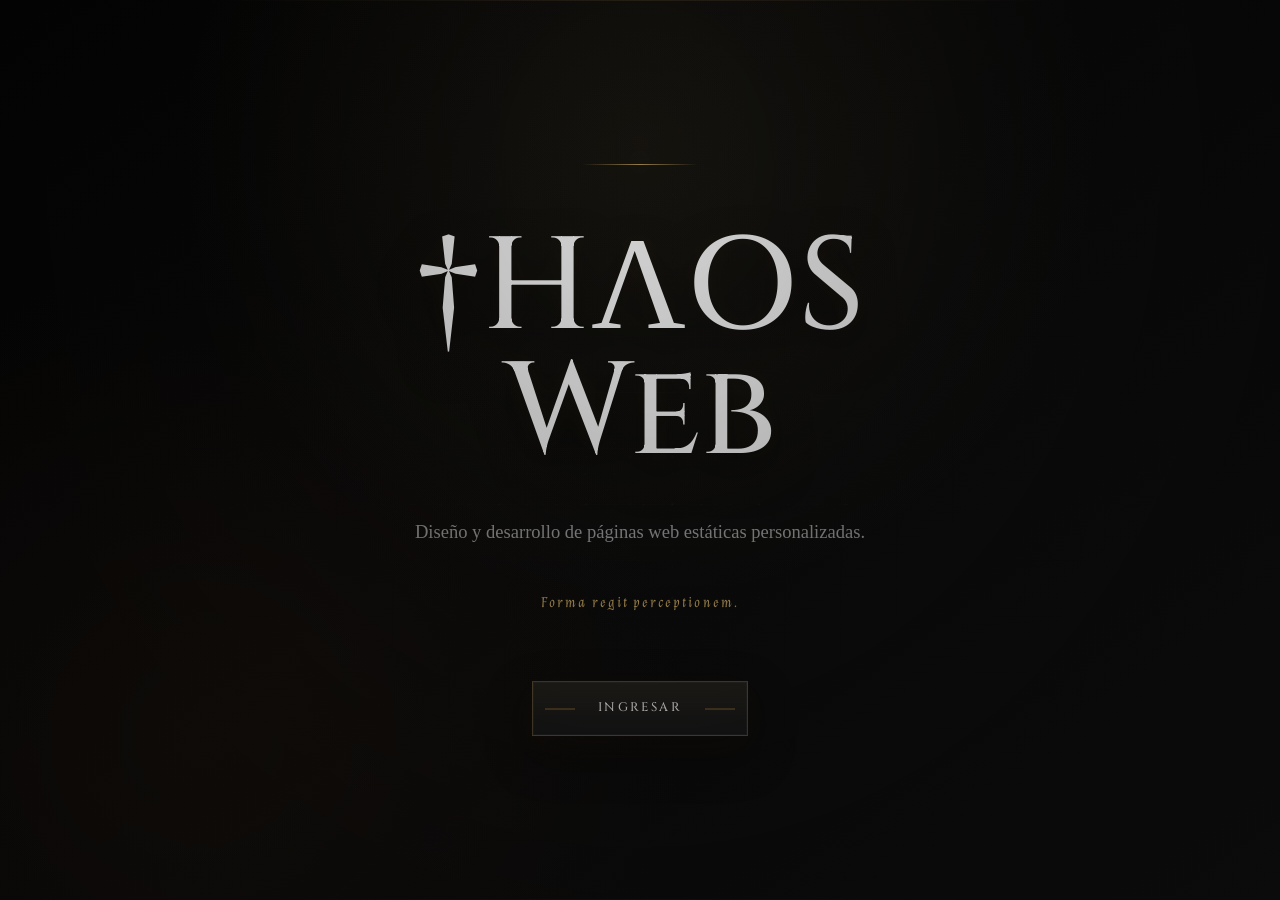
<file: index.html>
<!doctype html>
<html lang="es">
  <head>
    <meta charset="utf-8">
    <meta name="viewport" content="width=device-width, initial-scale=1">
    <title>†HΛOS Web</title>
    <meta name="description" content="Diseño y desarrollo de páginas web estáticas personalizadas.">
    <style>html,body{background:#050504;overflow-x:hidden;}</style>
    <link rel="icon" type="image/svg+xml" href="favicon.svg">
    <link rel="icon" type="image/png" sizes="32x32" href="favicon-32x32.png">
    <link rel="apple-touch-icon" sizes="180x180" href="apple-touch-icon.png">
    <link rel="shortcut icon" href="favicon.ico">
    <link rel="preconnect" href="https://fonts.googleapis.com">
    <link rel="preconnect" href="https://fonts.gstatic.com" crossorigin>
    <link href="https://fonts.googleapis.com/css2?family=Almendra:ital,wght@0,400;1,400&family=Cinzel:wght@400;500;600&display=swap" rel="stylesheet">
    <style>
      :root {
        color-scheme: dark;
        --charcoal: #0b0b0b;
        --charcoal-deep: #050505;
        --charcoal-soft: #111111;
        --card: #171717;
        --hover: #1d1d1d;
        --old-gold: #b89a5b;
        --old-gold-muted: #9f7a32;
        --bone: #d6d6d6;
        --bone-muted: #8a8a8a;
        --line: rgba(184, 154, 91, 0.34);
        --sepia-shadow: rgba(64, 42, 25, 0.24);
        --font-main: "Cinzel", Georgia, "Times New Roman", serif;
        --font-accent: "Almendra", Georgia, "Times New Roman", serif;
      }

      * {
        box-sizing: border-box;
      }

      html {
        min-height: 100%;
        background: #050504;
        overflow-x: hidden;
      }

      body {
        min-height: 100vh;
        min-height: 100svh;
        margin: 0;
        font-family: var(--font-main);
        color: var(--bone);
        background:
          radial-gradient(circle at 50% 16%, rgba(184, 154, 91, 0.075), transparent 29rem),
          radial-gradient(circle at 16% 82%, rgba(82, 47, 24, 0.16), transparent 30rem),
          linear-gradient(145deg, var(--charcoal-deep), var(--charcoal) 52%, var(--charcoal-soft));
        background-color: #050504;
        overflow-x: hidden;
      }

      body::before {
        position: fixed;
        inset: 0;
        pointer-events: none;
        content: "";
        background:
          radial-gradient(circle at 18% 28%, rgba(184, 154, 91, 0.035) 0 1px, transparent 1.5px),
          radial-gradient(circle at 64% 72%, rgba(214, 214, 214, 0.025) 0 1px, transparent 1.5px),
          linear-gradient(rgba(214, 214, 214, 0.018) 1px, transparent 1px),
          linear-gradient(90deg, rgba(214, 214, 214, 0.012) 1px, transparent 1px);
        background-size: 29px 31px, 43px 47px, 56px 56px, 56px 56px;
        opacity: 0.62;
        mask-image: radial-gradient(circle at center, black, transparent 82%);
      }

      body::after {
        position: fixed;
        inset: 0;
        pointer-events: none;
        content: "";
        background:
          radial-gradient(ellipse at 50% 18%, rgba(23, 23, 23, 0), rgba(0, 0, 0, 0.38) 72%),
          linear-gradient(90deg, transparent, rgba(184, 154, 91, 0.16), transparent) center top / min(72vw, 860px) 1px no-repeat,
          linear-gradient(90deg, transparent, rgba(159, 122, 50, 0.12), transparent) center bottom / min(64vw, 760px) 1px no-repeat;
        opacity: 0.84;
      }

      .entry-screen {
        position: relative;
        display: grid;
        min-height: 100vh;
        min-height: 100svh;
        place-items: center;
        padding: clamp(2rem, 7vw, 5.5rem);
        isolation: isolate;
      }

      .entry-panel {
        width: min(100%, 780px);
        text-align: center;
        padding: clamp(0.6rem, 2vw, 1.1rem);
        animation: portalIn 820ms ease-out both;
      }

      .entry-mark {
        display: inline-flex;
        width: clamp(4.6rem, 13vw, 7.25rem);
        height: 1px;
        margin-bottom: clamp(2rem, 5vw, 3.4rem);
        background: linear-gradient(90deg, transparent, var(--old-gold), transparent);
        opacity: 0.78;
      }

      h1 {
        margin: 0;
        max-width: 100%;
        font-family: var(--font-main);
        font-size: clamp(3.45rem, 12vw, 8.2rem);
        font-weight: 500;
        line-height: 0.96;
        letter-spacing: 0;
        color: var(--bone);
        overflow-wrap: break-word;
        text-shadow: 0 18px 42px rgba(0, 0, 0, 0.52), 0 0 24px rgba(184, 154, 91, 0.08);
      }

      .entry-subtitle {
        max-width: 620px;
        margin: clamp(1.45rem, 3.2vw, 2.35rem) auto 0;
        color: var(--bone-muted);
        font-family: Georgia, "Times New Roman", serif;
        font-size: clamp(1rem, 2vw, 1.16rem);
        font-weight: 400;
        line-height: 1.78;
      }

      .entry-phrase {
        margin: clamp(1.8rem, 4vw, 2.8rem) 0 0;
        color: var(--old-gold);
        font-family: var(--font-accent);
        font-size: clamp(0.78rem, 1.7vw, 0.92rem);
        font-style: italic;
        letter-spacing: 0.14em;
        text-transform: none;
      }

      .entry-actions {
        display: flex;
        justify-content: center;
        margin-top: clamp(2.7rem, 6vw, 4.35rem);
      }

      .entry-button {
        position: relative;
        display: inline-flex;
        min-width: min(100%, 13.5rem);
        min-height: 3.4rem;
        align-items: center;
        justify-content: center;
        padding: 1rem 2.25rem;
        overflow: hidden;
        border: 1px solid var(--line);
        color: var(--bone);
        background:
          linear-gradient(180deg, rgba(184, 154, 91, 0.07), rgba(23, 23, 23, 0.62)),
          var(--card);
        box-shadow:
          inset 0 0 0 1px rgba(214, 214, 214, 0.035),
          0 18px 46px rgba(0, 0, 0, 0.34),
          0 8px 34px var(--sepia-shadow);
        font-family: var(--font-main);
        font-size: 0.78rem;
        font-weight: 500;
        letter-spacing: 0.2em;
        line-height: 1;
        text-decoration: none;
        transition: border-color 220ms ease, box-shadow 220ms ease, color 220ms ease, transform 220ms ease, background 220ms ease;
      }

      .entry-button::before,
      .entry-button::after {
        position: absolute;
        top: 50%;
        width: 1.9rem;
        height: 1px;
        content: "";
        background: var(--old-gold-muted);
        opacity: 0.72;
        transform: translateY(-50%);
      }

      .entry-button::before {
        left: 0.75rem;
      }

      .entry-button::after {
        right: 0.75rem;
      }

      .entry-button:hover,
      .entry-button:focus-visible {
        border-color: rgba(184, 154, 91, 0.56);
        color: #d6d6d6;
        background:
          linear-gradient(180deg, rgba(184, 154, 91, 0.11), rgba(29, 29, 29, 0.72)),
          var(--hover);
        box-shadow:
          inset 0 0 0 1px rgba(214, 214, 214, 0.055),
          0 22px 54px rgba(0, 0, 0, 0.42),
          0 0 18px rgba(184, 154, 91, 0.07);
        transform: translateY(-2px);
      }

      .entry-button:focus-visible {
        outline: 1px solid rgba(232, 225, 210, 0.76);
        outline-offset: 5px;
      }

      .entry-button:active {
        transform: translateY(0);
      }

      @keyframes portalIn {
        from {
          opacity: 0;
          transform: translateY(18px);
        }

        to {
          opacity: 1;
          transform: translateY(0);
        }
      }

      @media (prefers-reduced-motion: reduce) {
        *,
        *::before,
        *::after {
          animation-duration: 1ms !important;
          scroll-behavior: auto !important;
          transition-duration: 1ms !important;
        }
      }

      @media (max-width: 560px) {
        .entry-screen {
          padding: 2rem 1.35rem;
        }

        .entry-mark {
          margin-bottom: 1.8rem;
        }

        h1 {
          font-size: clamp(3.1rem, 18vw, 4.65rem);
          line-height: 0.92;
          letter-spacing: -0.01em;
        }

        .entry-subtitle {
          font-size: 0.98rem;
          line-height: 1.62;
        }

        .entry-phrase {
          letter-spacing: 0.13em;
        }

        .entry-button {
          width: min(100%, 14rem);
          padding-right: 2rem;
          padding-left: 2rem;
        }
      }
    </style>
  </head>
  <body>
    <main class="entry-screen" aria-labelledby="entry-title">
      <section class="entry-panel">
        <span class="entry-mark" aria-hidden="true"></span>
        <h1 id="entry-title">†HΛOS Web</h1>
        <p class="entry-subtitle">Diseño y desarrollo de páginas web estáticas personalizadas.</p>
        <p class="entry-phrase">Forma regit perceptionem.</p>
        <div class="entry-actions">
          <a class="entry-button" href="home.html" data-enter-link>INGRESAR</a>
        </div>
      </section>
    </main>

    <script>
      const enterLink = document.querySelector("[data-enter-link]");
      const portalAudioSrc = "audio/universfield-mouse-click-117076.mp3";

      enterLink.addEventListener("click", (event) => {
        event.preventDefault();

        if (enterLink.dataset.entering === "true") {
          return;
        }

        enterLink.dataset.entering = "true";

        const portalAudio = new Audio(portalAudioSrc);
        let didNavigate = false;

        const goToHome = () => {
          if (didNavigate) {
            return;
          }

          didNavigate = true;
          window.location.replace("home.html");
        };

        portalAudio.addEventListener("ended", goToHome, { once: true });
        portalAudio.addEventListener("error", goToHome, { once: true });

        const playRequest = portalAudio.play();

        if (playRequest && typeof playRequest.catch === "function") {
          playRequest.catch(goToHome);
        }
      });
    </script>
  </body>
</html>
</file>
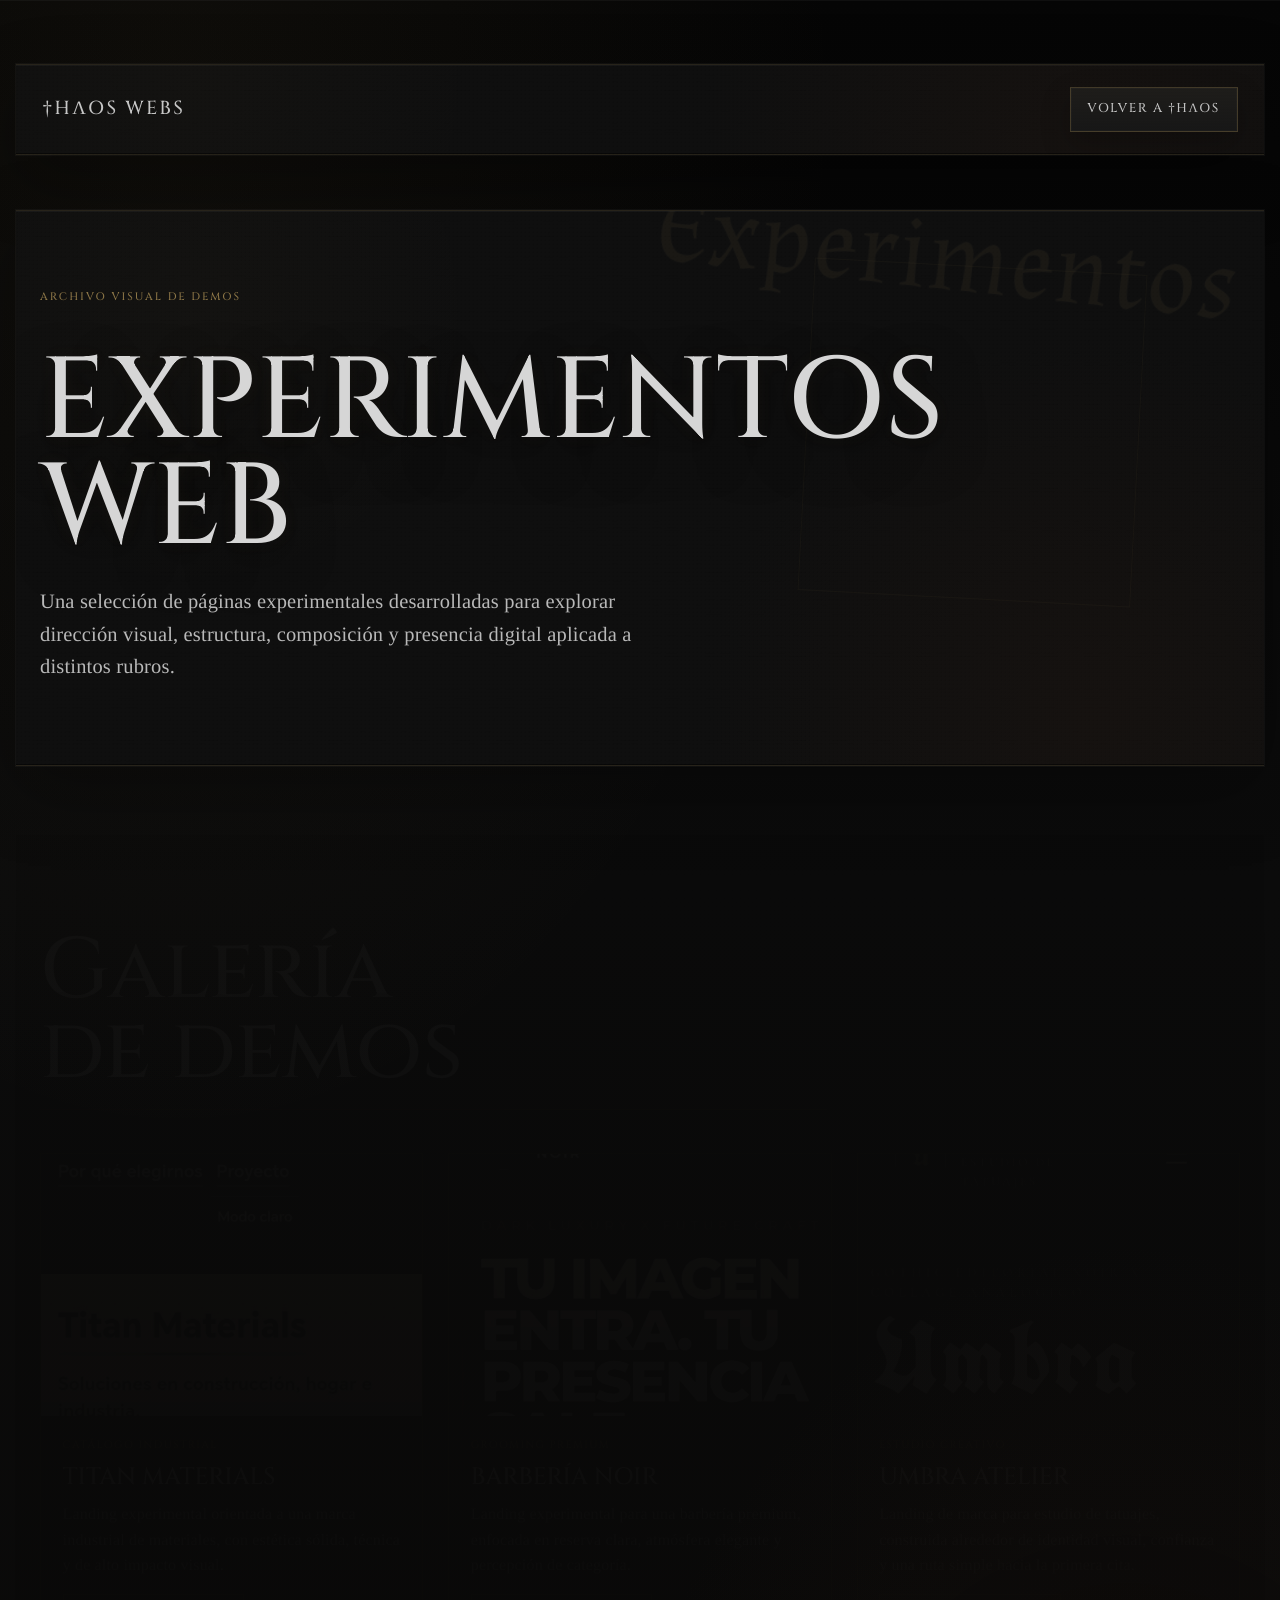
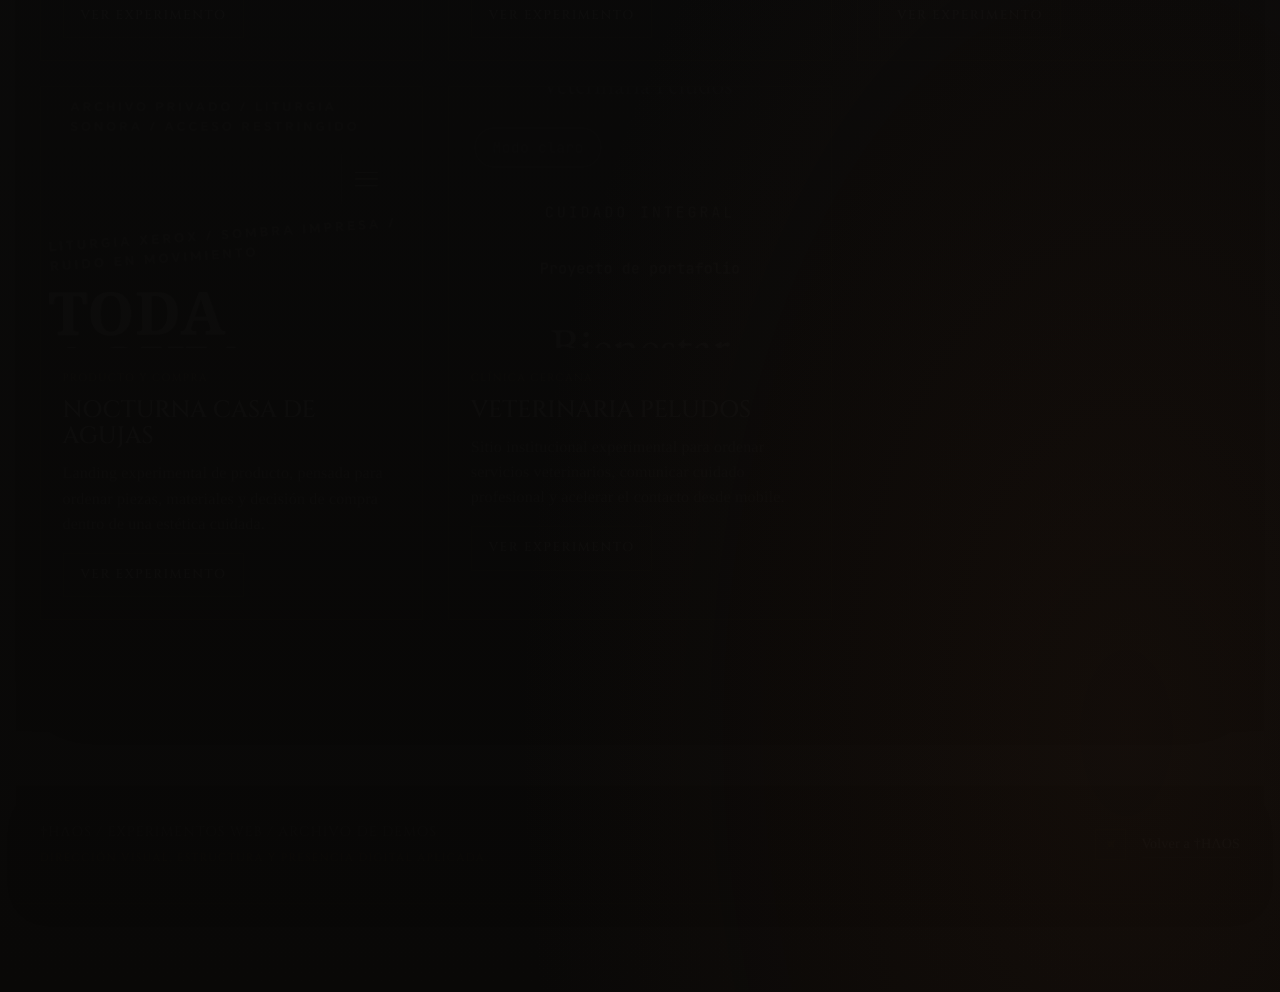
<file: experimentos.html>
<!doctype html>
<html lang="es">
  <head>
    <meta charset="utf-8">
    <meta name="viewport" content="width=device-width, initial-scale=1">
    <title>Experimentos Web | †HΛOS Webs</title>
    <meta name="description" content="Archivo de demos experimentales de †HΛOS Webs: páginas desarrolladas para explorar dirección visual, estructura, composición y presencia digital.">
    <style>html,body{background:#050504;overflow-x:hidden;}</style>
    <link rel="icon" type="image/svg+xml" href="favicon.svg">
    <link rel="icon" type="image/png" sizes="32x32" href="favicon-32x32.png">
    <link rel="apple-touch-icon" sizes="180x180" href="apple-touch-icon.png">
    <link rel="shortcut icon" href="favicon.ico">
    <link rel="preconnect" href="https://fonts.googleapis.com">
    <link rel="preconnect" href="https://fonts.gstatic.com" crossorigin>
    <link href="https://fonts.googleapis.com/css2?family=Almendra:ital,wght@0,400;1,400&family=Cinzel:wght@400;500;600&display=swap" rel="stylesheet">
    <link rel="stylesheet" href="css/vendor/lenis.css">
    <link rel="stylesheet" href="css/styles.css">
  </head>
  <body>
    <div class="scroll-progress" aria-hidden="true">
      <span class="scroll-progress-bar" data-scroll-progress></span>
    </div>
    <div class="subtle-cursor" aria-hidden="true" data-subtle-cursor></div>
    <div class="page-shell experiments-page">
      <svg class="glyph-defs" aria-hidden="true" focusable="false">
        <defs>
          <symbol id="glyph-botanic" viewBox="0 0 48 48">
            <line x1="24" y1="4" x2="24" y2="44" stroke="currentColor" stroke-width="1.6"></line>
            <polygon points="24,11 16,19 24,27 32,19" fill="none" stroke="currentColor" stroke-width="1.6"></polygon>
            <polygon points="24,17 11,24 24,31 37,24" fill="none" stroke="currentColor" stroke-width="1.6"></polygon>
            <rect x="21" y="20" width="6" height="8" fill="none" stroke="currentColor" stroke-width="1.6"></rect>
            <circle cx="24" cy="7" r="2" fill="none" stroke="currentColor" stroke-width="1.6"></circle>
          </symbol>
        </defs>
      </svg>

      <header class="experiments-nav section-frame tone-dense" aria-label="Navegación de experimentos">
        <a class="experiments-brand editorial-link" href="home.html">†HΛOS Webs</a>
        <a class="cta editorial-link" href="home.html">Volver a †HΛOS</a>
      </header>

      <main id="main-content" aria-label="Archivo de experimentos web de †HΛOS">
        <section class="experiments-hero section-frame tone-dense editorial-plate" aria-labelledby="experiments-title">
          <p class="kicker">Archivo visual de demos</p>
          <p class="script-accent script-accent-gallery" aria-hidden="true">Experimentos</p>
          <span class="line-decor" aria-hidden="true"></span>
          <div class="experiments-hero-copy">
            <h1 id="experiments-title" class="experiments-title">EXPERIMENTOS WEB</h1>
            <p class="gallery-intro">Una selección de páginas experimentales desarrolladas para explorar dirección visual, estructura, composición y presencia digital aplicada a distintos rubros.</p>
          </div>
        </section>

        <section class="experiments-gallery section-frame tone-light editorial-plate" aria-labelledby="experiments-gallery-title">
          <p class="script-accent script-accent-gallery" aria-hidden="true">Archivo</p>
          <div class="section-head">
            <h2 id="experiments-gallery-title">Galería de demos</h2>
          </div>
          <div class="experiments-grid" role="list">
            <article class="experiment-card" role="listitem">
              <a class="experiment-card-link" href="https://thaosvisuals.github.io/Titan-Materials-P-gina/" aria-label="Ver experimento Titan Materials">
                <figure class="experiment-preview">
                  <img src="imagenes-portafolio/1000178472.jpg" alt="Vista previa de la landing Titan Materials" loading="lazy" decoding="async" width="900" height="1536">
                </figure>
                <div class="experiment-card-copy">
                  <p class="experiment-category">Catálogo industrial</p>
                  <h3>TITAN MATERIALS</h3>
                  <p>Landing experimental orientada a una marca industrial de materiales, con estética sólida, técnica y de alto impacto visual.</p>
                  <span class="cta editorial-link experiment-card-cta">Ver experimento</span>
                </div>
              </a>
            </article>

            <article class="experiment-card" role="listitem">
              <a class="experiment-card-link" href="https://thaosvisuals.github.io/Barber-a-Noir/" aria-label="Ver experimento Barbería Noir">
                <figure class="experiment-preview">
                  <img src="imagenes-portafolio/1000178474.jpg" alt="Vista previa de la landing Barbería Noir" loading="lazy" decoding="async" width="856" height="1536">
                </figure>
                <div class="experiment-card-copy">
                  <p class="experiment-category">Grooming premium</p>
                  <h3>BARBERÍA NOIR</h3>
                  <p>Landing experimental para una barbería premium, enfocada en reserva clara, atmósfera elegante y percepción de categoría.</p>
                  <span class="cta editorial-link experiment-card-cta">Ver experimento</span>
                </div>
              </a>
            </article>

            <article class="experiment-card" role="listitem">
              <a class="experiment-card-link" href="https://thaosvisuals.github.io/Umbra-Atelier/" aria-label="Ver experimento Umbra Atelier">
                <figure class="experiment-preview">
                  <img src="imagenes-portafolio/1000178467.jpg" alt="Vista previa de la landing Umbra Atelier" loading="lazy" decoding="async" width="865" height="1536">
                </figure>
                <div class="experiment-card-copy">
                  <p class="experiment-category">Estudio creativo</p>
                  <h3>UMBRA ATELIER</h3>
                  <p>Landing de marca para estudio de tatuajes, construida alrededor de identidad visual, confianza y una ruta simple hacia la primera cita.</p>
                  <span class="cta editorial-link experiment-card-cta">Ver experimento</span>
                </div>
              </a>
            </article>

            <article class="experiment-card" role="listitem">
              <a class="experiment-card-link" href="https://thaosvisuals.github.io/Nocturna-casa-de-Agujas/" aria-label="Ver experimento Nocturna Casa de Agujas">
                <figure class="experiment-preview">
                  <img src="imagenes-portafolio/1000178465.jpg" alt="Vista previa de la landing Nocturna Casa de Agujas" loading="lazy" decoding="async" width="1025" height="1536">
                </figure>
                <div class="experiment-card-copy">
                  <p class="experiment-category">Producto y compra</p>
                  <h3>NOCTURNA CASA DE AGUJAS</h3>
                  <p>Landing experimental de producto, pensada para ordenar piezas, materiales y decisión de compra dentro de una estética cuidada.</p>
                  <span class="cta editorial-link experiment-card-cta">Ver experimento</span>
                </div>
              </a>
            </article>

            <article class="experiment-card" role="listitem">
              <a class="experiment-card-link" href="https://thaosvisuals.github.io/Veterinaria-Peludos/" aria-label="Ver experimento Veterinaria Peludos">
                <figure class="experiment-preview">
                  <img src="imagenes-portafolio/1000178469.jpg" alt="Vista previa de la landing Veterinaria Peludos" loading="lazy" decoding="async" width="864" height="1536">
                </figure>
                <div class="experiment-card-copy">
                  <p class="experiment-category">Clínica cercana</p>
                  <h3>VETERINARIA PELUDOS</h3>
                  <p>Sitio institucional experimental para ordenar servicios veterinarios, comunicar cuidado profesional y acelerar el contacto desde mobile.</p>
                  <span class="cta editorial-link experiment-card-cta">Ver experimento</span>
                </div>
              </a>
            </article>
          </div>
        </section>
      </main>

      <footer class="colophon section-frame tone-light">
        <div class="colophon-copy">
          <p class="colophon-primary">†HΛOS / Experimentos web / Archivo de demos</p>
          <p class="colophon-closing">Dirección visual, estructura y presencia digital aplicada.</p>
        </div>
        <span class="colophon-ornament" aria-hidden="true">
          <svg class="glyph glyph-mini glyph-rot-45">
            <use href="#glyph-botanic"></use>
          </svg>
        </span>
        <a class="editorial-link" href="home.html">Volver a †HΛOS</a>
      </footer>
    </div>
    <script src="js/vendor/lenis.min.js" defer></script>
    <script src="js/script.js" defer></script>
  </body>
</html>
</file>
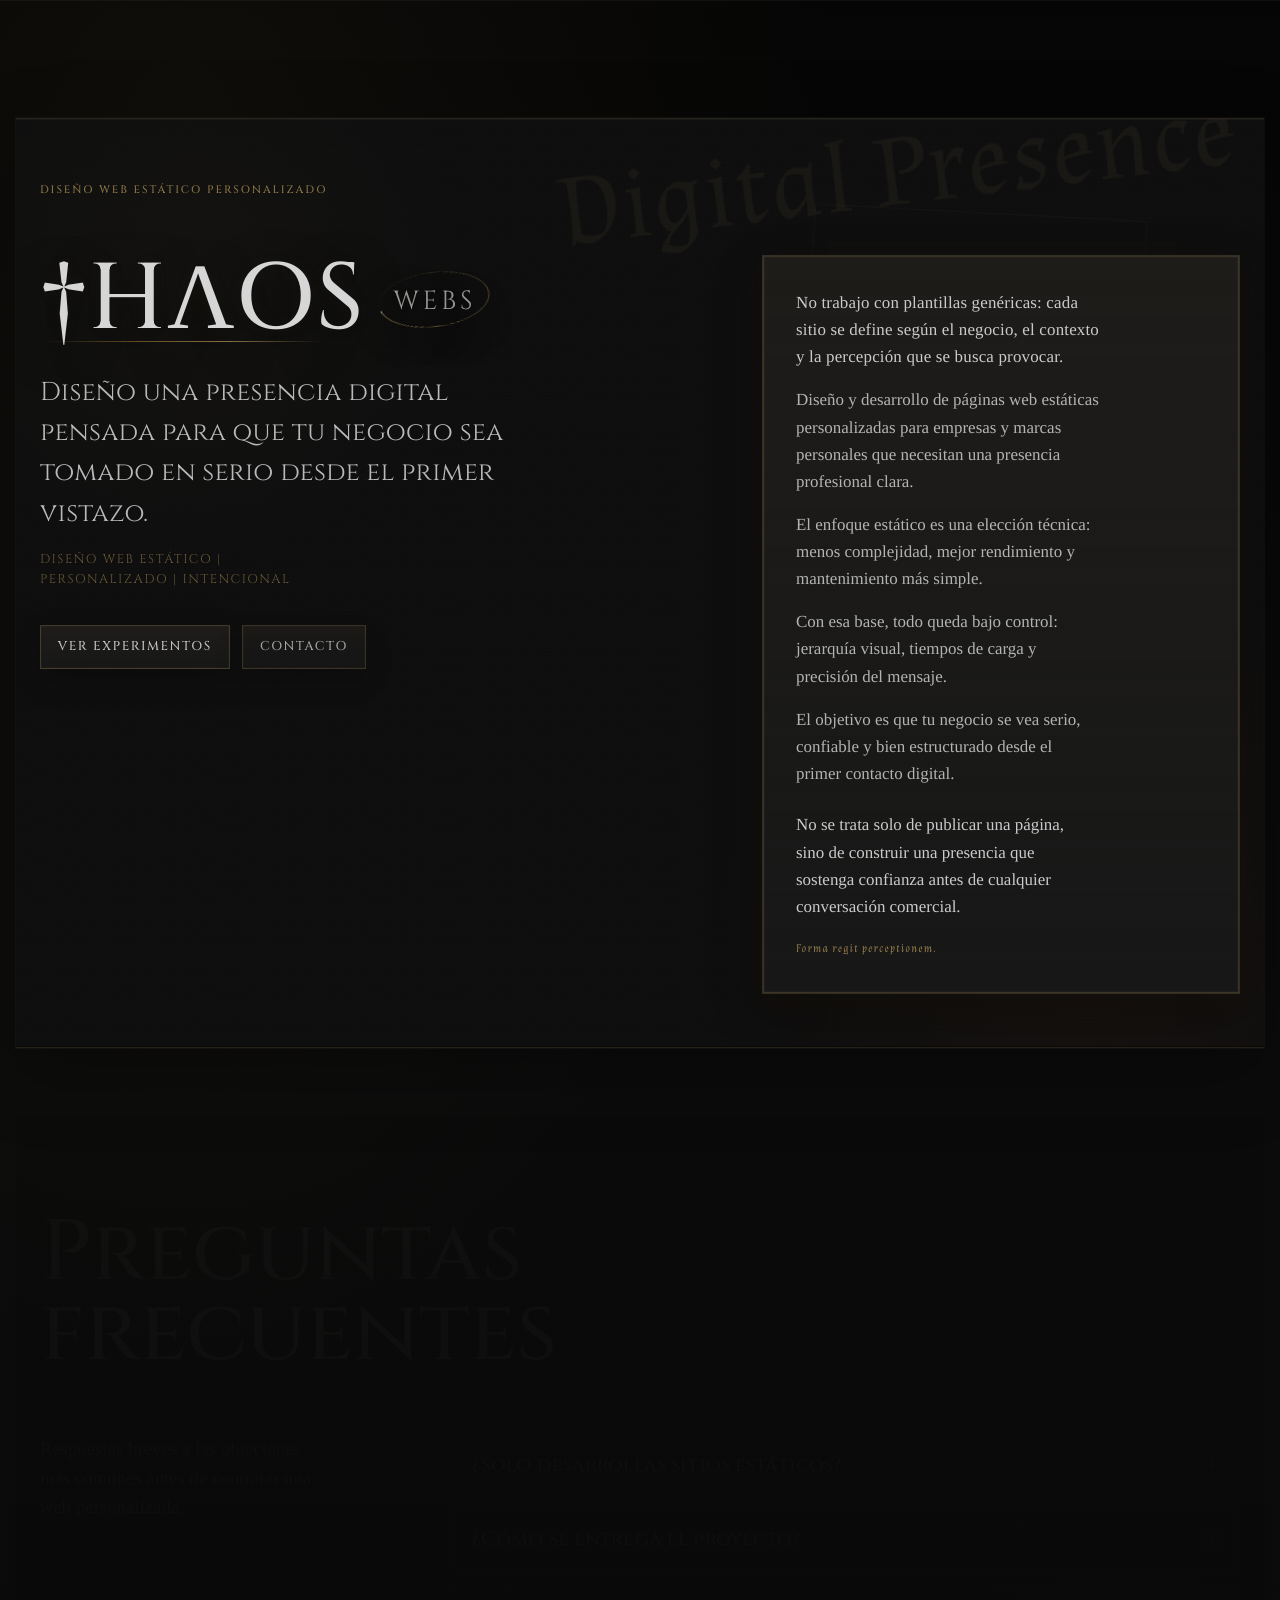
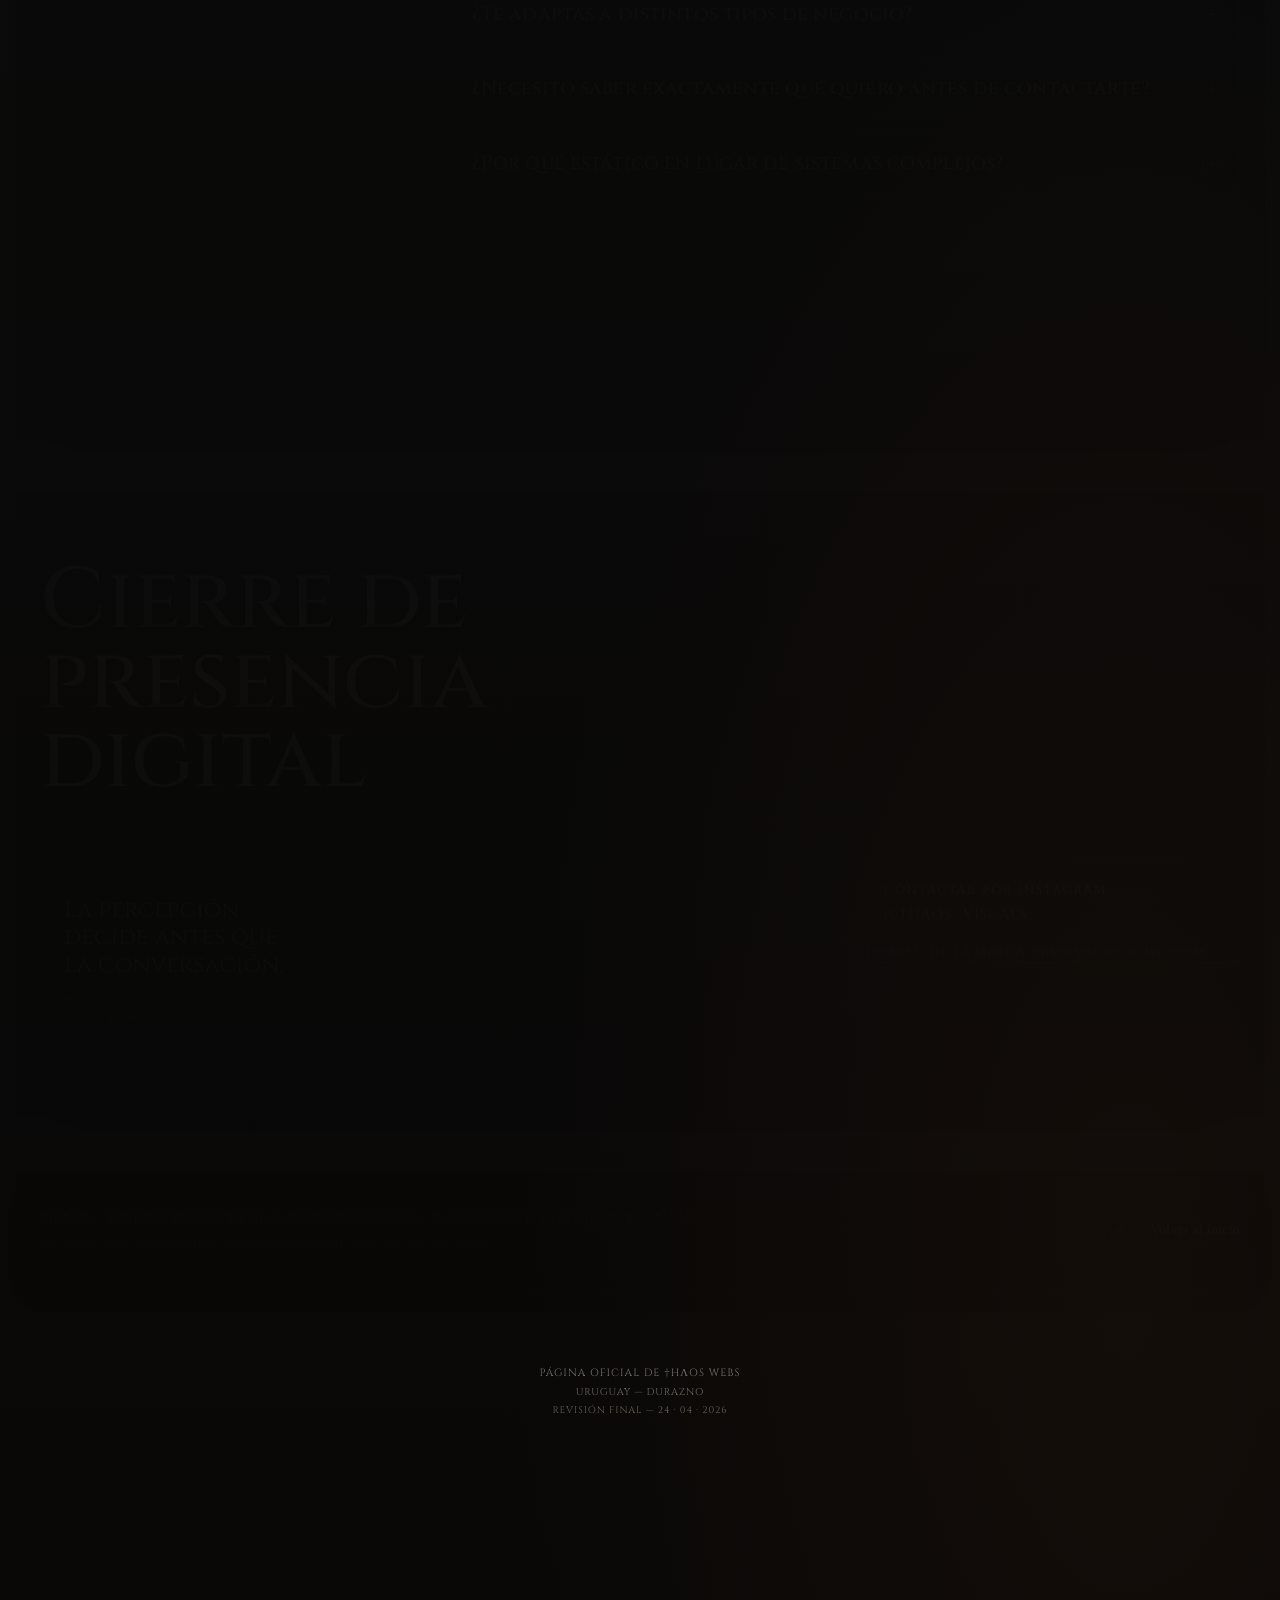
<file: home.html>
﻿<!doctype html>
<html lang="es">
  <head>
    <meta charset="utf-8">
    <meta name="viewport" content="width=device-width, initial-scale=1">
    <title>†HΛOS | Diseño Web Estático Personalizado</title>
    <meta name="description" content="†HΛOS diseña y desarrolla páginas web estáticas personalizadas para negocios y marcas personales: estructura, claridad y percepción profesional desde el primer vistazo.">
    <style>html,body{background:#050504;overflow-x:hidden;}</style>
    <link rel="canonical" href="https://thaoswebs.com/">
    <meta property="og:type" content="website">
    <meta property="og:url" content="https://thaoswebs.com/">
    <meta property="og:title" content="†HΛOS | Diseño Web Estático Personalizado">
    <meta property="og:description" content="Diseño y desarrollo de páginas web estáticas personalizadas para negocios y marcas personales. Estructura, claridad y percepción profesional desde el primer vistazo.">
    <meta property="og:image" content="https://thaoswebs.com/imagenes-portafolio/og-cover-1200x630.jpg">
    <meta property="og:image:width" content="1200">
    <meta property="og:image:height" content="630">
    <meta property="og:image:alt" content="Vista previa del portfolio web de †HΛOS">
    <meta name="twitter:card" content="summary_large_image">
    <meta name="twitter:title" content="†HΛOS | Diseño Web Estático Personalizado">
    <meta name="twitter:description" content="Diseño web estático personalizado para negocios y marcas personales, con foco en percepción profesional y claridad.">
    <meta name="twitter:image" content="https://thaoswebs.com/imagenes-portafolio/og-cover-1200x630.jpg">
    <link rel="icon" type="image/svg+xml" href="favicon.svg">
    <link rel="icon" type="image/png" sizes="32x32" href="favicon-32x32.png">
    <link rel="apple-touch-icon" sizes="180x180" href="apple-touch-icon.png">
    <link rel="shortcut icon" href="favicon.ico">
    <link rel="preconnect" href="https://fonts.googleapis.com">
    <link rel="preconnect" href="https://fonts.gstatic.com" crossorigin>
    <link href="https://fonts.googleapis.com/css2?family=Almendra:ital,wght@0,400;1,400&family=Cinzel:wght@400;500;600&display=swap" rel="stylesheet">
    <link rel="stylesheet" href="css/vendor/lenis.css">
    <link rel="stylesheet" href="css/styles.css">
  </head>
  <body>
    <div class="scroll-progress" aria-hidden="true">
      <span class="scroll-progress-bar" data-scroll-progress></span>
    </div>
    <div class="subtle-cursor" aria-hidden="true" data-subtle-cursor></div>
    <div class="page-shell">
      <svg class="glyph-defs" aria-hidden="true" focusable="false">
        <defs>
          <symbol id="glyph-botanic" viewBox="0 0 48 48">
            <line x1="24" y1="4" x2="24" y2="44" stroke="currentColor" stroke-width="1.6"></line>
            <polygon points="24,11 16,19 24,27 32,19" fill="none" stroke="currentColor" stroke-width="1.6"></polygon>
            <polygon points="24,17 11,24 24,31 37,24" fill="none" stroke="currentColor" stroke-width="1.6"></polygon>
            <rect x="21" y="20" width="6" height="8" fill="none" stroke="currentColor" stroke-width="1.6"></rect>
            <circle cx="24" cy="7" r="2" fill="none" stroke="currentColor" stroke-width="1.6"></circle>
          </symbol>
        </defs>
      </svg>

      <div class="architectural-grid">

        <div class="content-column">
          <main id="main-content" aria-label="Contenido principal de †HΛOS">
            <section class="hero section-frame tone-dense editorial-plate plate-hero" id="top" aria-labelledby="hero-title">
              <p class="kicker">Diseño web estático personalizado</p>
              <p class="script-accent script-accent-hero" aria-hidden="true">Digital Presence</p>
              <span class="line-decor" aria-hidden="true"></span>
              <div class="hero-grid">
                <div class="hero-copy">
                  <h1 id="hero-title" class="hero-calligraphic-title">†HΛOS <span class="hero-title-suffix">Webs</span></h1>
                  <p class="hero-headline">Diseño una presencia digital pensada para que tu negocio sea tomado en serio desde el primer vistazo.</p>
                  <p class="hero-supporting">Diseño web estático | Personalizado | Intencional</p>
                  <div class="hero-actions" role="group" aria-label="Acciones principales">
                    <a class="cta editorial-link" href="experimentos.html">Ver experimentos</a>
                    <a class="cta editorial-link cta-subtle" href="#contacto">Contacto</a>
                  </div>
                </div>
              </div>
              <figure class="plate-image plate-image-hero">
                <figcaption class="plate-image-caption card">
                  <p class="plate-image-copy plate-image-opening">No trabajo con plantillas genéricas: cada sitio se define según el negocio, el contexto y la percepción que se busca provocar.</p>
                  <p class="plate-image-copy">Diseño y desarrollo de páginas web estáticas personalizadas para empresas y marcas personales que necesitan una presencia profesional clara.</p>
                  <p class="plate-image-copy">El enfoque estático es una elección técnica: menos complejidad, mejor rendimiento y mantenimiento más simple.</p>
                  <p class="plate-image-copy">Con esa base, todo queda bajo control: jerarquía visual, tiempos de carga y precisión del mensaje.</p>
                  <p class="plate-image-copy">El objetivo es que tu negocio se vea serio, confiable y bien estructurado desde el primer contacto digital.</p>
                  <p class="plate-image-copy plate-image-closing">No se trata solo de publicar una página, sino de construir una presencia que sostenga confianza antes de cualquier conversación comercial.</p>
                  <p class="plate-image-mantra">Forma regit perceptionem.</p>
                </figcaption>
              </figure>
            </section>

            <section class="faq section-frame tone-medium editorial-plate plate-faq" id="faq" aria-labelledby="faq-title">
              <p class="script-accent script-accent-codes" aria-hidden="true">FAQ</p>
              <div class="section-head">
                <h2 id="faq-title">Preguntas frecuentes</h2>
              </div>
              <p class="gallery-intro">Respuestas breves a las objeciones más comunes antes de contratar una web personalizada.</p>
              <div class="faq-grid" role="list">
                <article class="faq-item" role="listitem" data-faq-item>
                  <h3 class="faq-question">
                    <button class="faq-trigger" type="button" id="faq-trigger-1" aria-expanded="false" aria-controls="faq-panel-1" data-faq-trigger>
                      <span>¿Solo desarrollas sitios estáticos?</span>
                      <span class="faq-indicator" aria-hidden="true"></span>
                    </button>
                  </h3>
                  <div class="faq-panel" id="faq-panel-1" role="region" aria-labelledby="faq-trigger-1" data-faq-panel hidden>
                    <div class="faq-panel-inner">
                      <p>Sí. Es una elección estratégica para páginas de presentación: más velocidad, menos fricción y mayor control del resultado.</p>
                    </div>
                  </div>
                </article>
                <article class="faq-item" role="listitem" data-faq-item>
                  <h3 class="faq-question">
                    <button class="faq-trigger" type="button" id="faq-trigger-2" aria-expanded="false" aria-controls="faq-panel-2" data-faq-trigger>
                      <span>¿Cómo se entrega el proyecto?</span>
                      <span class="faq-indicator" aria-hidden="true"></span>
                    </button>
                  </h3>
                  <div class="faq-panel" id="faq-panel-2" role="region" aria-labelledby="faq-trigger-2" data-faq-panel hidden>
                    <div class="faq-panel-inner">
                      <p>Se entrega publicado y operativo, normalmente mediante GitHub Pages. La estructura y la entrega se ajustan al contexto real del negocio, manteniendo siempre una base estática clara y controlada.</p>
                    </div>
                  </div>
                </article>
                <article class="faq-item" role="listitem" data-faq-item>
                  <h3 class="faq-question">
                    <button class="faq-trigger" type="button" id="faq-trigger-3" aria-expanded="false" aria-controls="faq-panel-3" data-faq-trigger>
                      <span>¿Te adaptas a distintos tipos de negocio?</span>
                      <span class="faq-indicator" aria-hidden="true"></span>
                    </button>
                  </h3>
                  <div class="faq-panel" id="faq-panel-3" role="region" aria-labelledby="faq-trigger-3" data-faq-panel hidden>
                    <div class="faq-panel-inner">
                      <p>Sí. La base técnica se mantiene, pero la jerarquía, el tono y la composición se ajustan al contexto de cada marca.</p>
                    </div>
                  </div>
                </article>
                <article class="faq-item" role="listitem" data-faq-item>
                  <h3 class="faq-question">
                    <button class="faq-trigger" type="button" id="faq-trigger-4" aria-expanded="false" aria-controls="faq-panel-4" data-faq-trigger>
                      <span>¿Necesito saber exactamente qué quiero antes de contactarte?</span>
                      <span class="faq-indicator" aria-hidden="true"></span>
                    </button>
                  </h3>
                  <div class="faq-panel" id="faq-panel-4" role="region" aria-labelledby="faq-trigger-4" data-faq-panel hidden>
                    <div class="faq-panel-inner">
                      <p>No. Podemos definir dirección, alcance y mensaje juntos a partir de tus objetivos y del perfil de tu cliente.</p>
                    </div>
                  </div>
                </article>
                <article class="faq-item" role="listitem" data-faq-item>
                  <h3 class="faq-question">
                    <button class="faq-trigger" type="button" id="faq-trigger-5" aria-expanded="false" aria-controls="faq-panel-5" data-faq-trigger>
                      <span>¿Por qué estático en lugar de sistemas complejos?</span>
                      <span class="faq-indicator" aria-hidden="true"></span>
                    </button>
                  </h3>
                  <div class="faq-panel" id="faq-panel-5" role="region" aria-labelledby="faq-trigger-5" data-faq-panel hidden>
                    <div class="faq-panel-inner">
                      <p>Cuando el objetivo es comunicar y convertir con claridad, un sitio estático bien diseñado suele ser más estable, rápido y efectivo.</p>
                    </div>
                  </div>
                </article>
              </div>
            </section>

            <section class="contact section-frame tone-dense editorial-plate plate-contact" id="contacto" aria-labelledby="contact-title">
              <p class="script-accent script-accent-manifesto" aria-hidden="true">Contacto</p>
              <div class="section-head">
                <h2 id="contact-title">Cierre de presencia digital</h2>
              </div>
              <blockquote class="plate-quote">
                <p>La percepción decide antes que la conversación.</p>
                <cite>Si no transmitís confianza al primer vistazo, ya empezaste tarde.</cite>
              </blockquote>
              <div class="contact-actions">
                <a class="cta cta-instagram" href="https://instagram.com/thaos._visuals" target="_blank" rel="noopener noreferrer">
                  <span class="cta-instagram-label">Contactar por Instagram</span>
                  <span class="cta-instagram-handle">@thaos._visuals</span>
                </a>
                <button
                  class="contact-secondary contact-secondary-copy"
                  type="button"
                  data-copy-email="thaos.visuals@gmail.com"
                  aria-label="Copiar correo de la marca thaos.visuals@gmail.com"
                >
                  Correo de la marca: <span>thaos.visuals@gmail.com</span>
                </button>
              </div>
            </section>

          </main>

          <footer class="colophon section-frame tone-light">
            <div class="colophon-copy">
              <p class="colophon-primary">†HΛOS / Diseño web estático personalizado / Negocios y marcas personales</p>
              <p class="colophon-closing">Estructura, presencia y percepción digital con intención.</p>
            </div>
            <span class="colophon-ornament" aria-hidden="true">
              <svg class="glyph glyph-mini glyph-rot-45">
                <use href="#glyph-botanic"></use>
              </svg>
            </span>
            <a class="editorial-link" href="#top" aria-label="Volver al inicio de la página">Volver al inicio</a>
          </footer>
          <p class="site-signature" aria-label="Firma editorial de cierre">
            <span>Página oficial de †HΛOS Webs</span>
            <span>Uruguay — Durazno</span>
            <span>Revisión final — 24 · 04 · 2026</span>
          </p>
        </div>
      </div>
    </div>
    <script src="js/vendor/lenis.min.js" defer></script>
    <script src="js/script.js" defer></script>
  </body>
</html>
</file>
<file: css/vendor/lenis.css>
html.lenis,
html.lenis body {
  height: auto;
}

.lenis:not(.lenis-autoToggle).lenis-stopped {
  overflow: clip;
}

.lenis [data-lenis-prevent],
.lenis [data-lenis-prevent-wheel],
.lenis [data-lenis-prevent-touch],
.lenis [data-lenis-prevent-vertical],
.lenis [data-lenis-prevent-horizontal] {
  overscroll-behavior: contain;
}

.lenis.lenis-smooth iframe {
  pointer-events: none;
}

.lenis.lenis-autoToggle {
  transition-property: overflow;
  transition-duration: 1ms;
  transition-behavior: allow-discrete;
}
</file>
<file: css/styles.css>
:root {
  /* †HΛOS material system: black archive, aged gold, quiet ritual texture. */
  --paper: #0b0b0b;
  --paper-alt: #111111;
  --paper-deep: #171717;
  --paper-hover: #1d1d1d;
  --sepia-deep: #120f0d;
  --oxide-dim: #24170f;
  --burnt-brown: #352014;
  --ink-strong: #d6d6d6;
  --ink-base: #d6d6d6;
  --ink-soft: #8a8a8a;
  --line-hard: rgba(184, 154, 91, 0.28);
  --line-soft: rgba(214, 214, 214, 0.1);
  --accent-gold: #b89a5b;
  --accent-gold-soft: #9f7a32;
  --shadow-cinema: rgba(0, 0, 0, 0.58);
  --shadow-sepia: rgba(58, 36, 20, 0.22);
  --texture-ink: rgba(214, 214, 214, 0.05);

  --font-primary: "Cinzel", Georgia, "Times New Roman", serif;
  --font-script: "Almendra", Georgia, "Times New Roman", serif;
  --font-display: var(--font-primary);
  --font-heading: var(--font-primary);
  --font-body: Georgia, "Times New Roman", serif;

  --space-2xs: 0.4rem;
  --space-xs: 0.7rem;
  --space-s: 1rem;
  --space-m: 1.5rem;
  --space-l: 2.2rem;
  --space-xl: 3.4rem;
  --space-2xl: 5.2rem;

  --line-thin: 1px;
  --line-thick: 2px;
  --ornament-span: 26px;
  --glyph-size: 33px;
  --glyph-mini-size: 19px;

  --text-size: clamp(1rem, 0.22vw + 0.94rem, 1.14rem);
  --title-size: clamp(2.9rem, 7.3vw, 7.4rem);
  --h2-size: clamp(1.5rem, 2.2vw, 2.8rem);
  --script-size-hero: clamp(3.1rem, 11vw, 8rem);
  --script-size-section: clamp(2.4rem, 8vw, 6.3rem);
  --scale-index: clamp(1.8rem, 5.2vw, 4.4rem);
  --measure: 64ch;
  --distance-gap: clamp(3.1rem, 7.5vw, 7.2rem);
  --ritual-gap: clamp(1.35rem, 3vw, 3.25rem);
  --silence-opacity: 0.64;
  --ease-editorial-out: cubic-bezier(0.19, 1, 0.22, 1);
  --ease-editorial-in-out: cubic-bezier(0.77, 0, 0.175, 1);
  --temporal-ease: var(--ease-editorial-out);
  --motion-ritual-ease: var(--ease-editorial-in-out);

  --dot-matrix-dense: url("data:image/svg+xml,%3Csvg xmlns='http://www.w3.org/2000/svg' width='8' height='8' viewBox='0 0 8 8'%3E%3Ccircle cx='1.2' cy='1.2' r='0.75' fill='black' fill-opacity='0.2'/%3E%3Ccircle cx='5.2' cy='1.2' r='0.75' fill='black' fill-opacity='0.2'/%3E%3Ccircle cx='1.2' cy='5.2' r='0.75' fill='black' fill-opacity='0.2'/%3E%3Ccircle cx='5.2' cy='5.2' r='0.75' fill='black' fill-opacity='0.2'/%3E%3C/svg%3E");
  --dot-matrix-medium: url("data:image/svg+xml,%3Csvg xmlns='http://www.w3.org/2000/svg' width='10' height='10' viewBox='0 0 10 10'%3E%3Ccircle cx='1.8' cy='1.8' r='0.62' fill='black' fill-opacity='0.14'/%3E%3Ccircle cx='6.8' cy='1.8' r='0.62' fill='black' fill-opacity='0.14'/%3E%3Ccircle cx='1.8' cy='6.8' r='0.62' fill='black' fill-opacity='0.14'/%3E%3Ccircle cx='6.8' cy='6.8' r='0.62' fill='black' fill-opacity='0.14'/%3E%3C/svg%3E");
  --dot-matrix-light: url("data:image/svg+xml,%3Csvg xmlns='http://www.w3.org/2000/svg' width='12' height='12' viewBox='0 0 12 12'%3E%3Ccircle cx='2.1' cy='2.1' r='0.48' fill='black' fill-opacity='0.09'/%3E%3Ccircle cx='8.1' cy='2.1' r='0.48' fill='black' fill-opacity='0.09'/%3E%3Ccircle cx='2.1' cy='8.1' r='0.48' fill='black' fill-opacity='0.09'/%3E%3Ccircle cx='8.1' cy='8.1' r='0.48' fill='black' fill-opacity='0.09'/%3E%3C/svg%3E");
  --fiber-scrape: url("data:image/svg+xml,%3Csvg xmlns='http://www.w3.org/2000/svg' width='28' height='28' viewBox='0 0 28 28'%3E%3Cline x1='2' y1='4' x2='12' y2='4' stroke='black' stroke-opacity='0.06' stroke-width='0.5'/%3E%3Cline x1='15' y1='4' x2='24' y2='4' stroke='black' stroke-opacity='0.06' stroke-width='0.5'/%3E%3Cline x1='5' y1='11' x2='9' y2='11' stroke='black' stroke-opacity='0.05' stroke-width='0.5'/%3E%3Cline x1='12' y1='17' x2='23' y2='17' stroke='black' stroke-opacity='0.05' stroke-width='0.5'/%3E%3Cline x1='3' y1='23' x2='14' y2='23' stroke='black' stroke-opacity='0.04' stroke-width='0.5'/%3E%3C/svg%3E");
  --grain-speckle: url("data:image/svg+xml,%3Csvg xmlns='http://www.w3.org/2000/svg' width='48' height='48' viewBox='0 0 48 48'%3E%3Crect x='2' y='3' width='1' height='1' fill='black' fill-opacity='0.14'/%3E%3Crect x='7' y='16' width='1' height='1' fill='black' fill-opacity='0.1'/%3E%3Crect x='9' y='35' width='1' height='1' fill='black' fill-opacity='0.12'/%3E%3Crect x='14' y='9' width='1' height='1' fill='black' fill-opacity='0.1'/%3E%3Crect x='17' y='26' width='1' height='1' fill='black' fill-opacity='0.13'/%3E%3Crect x='22' y='5' width='1' height='1' fill='black' fill-opacity='0.11'/%3E%3Crect x='24' y='19' width='1' height='1' fill='black' fill-opacity='0.12'/%3E%3Crect x='27' y='32' width='1' height='1' fill='black' fill-opacity='0.14'/%3E%3Crect x='30' y='12' width='1' height='1' fill='black' fill-opacity='0.1'/%3E%3Crect x='33' y='41' width='1' height='1' fill='black' fill-opacity='0.11'/%3E%3Crect x='36' y='23' width='1' height='1' fill='black' fill-opacity='0.12'/%3E%3Crect x='39' y='7' width='1' height='1' fill='black' fill-opacity='0.1'/%3E%3Crect x='42' y='29' width='1' height='1' fill='black' fill-opacity='0.13'/%3E%3Crect x='45' y='15' width='1' height='1' fill='black' fill-opacity='0.1'/%3E%3C/svg%3E");
  --scan-lines: url("data:image/svg+xml,%3Csvg xmlns='http://www.w3.org/2000/svg' width='2' height='6' viewBox='0 0 2 6'%3E%3Cline x1='0' y1='1' x2='2' y2='1' stroke='black' stroke-opacity='0.07' stroke-width='0.5'/%3E%3Cline x1='0' y1='4' x2='2' y2='4' stroke='black' stroke-opacity='0.05' stroke-width='0.5'/%3E%3C/svg%3E");
  --erosion-map: url("data:image/svg+xml,%3Csvg xmlns='http://www.w3.org/2000/svg' width='36' height='36' viewBox='0 0 36 36'%3E%3Cpath d='M1 7h8M27 7h7M4 18h4M10 18h3M25 18h9M2 31h6M14 31h4M28 31h6' stroke='black' stroke-opacity='0.07' stroke-width='0.6'/%3E%3Ccircle cx='9' cy='11' r='0.6' fill='black' fill-opacity='0.07'/%3E%3Ccircle cx='21' cy='23' r='0.6' fill='black' fill-opacity='0.06'/%3E%3Ccircle cx='31' cy='15' r='0.6' fill='black' fill-opacity='0.08'/%3E%3C/svg%3E");
  --halftone-layer: var(--dot-matrix-medium);
}

*,
*::before,
*::after {
  box-sizing: border-box;
}

html {
  scroll-behavior: smooth;
  background: #050504;
  overflow-x: hidden;
}

body {
  margin: 0;
  color: var(--ink-base);
  background:
    radial-gradient(90% 70% at 14% 4%, rgba(184, 154, 91, 0.055), transparent 58%),
    radial-gradient(72% 64% at 88% 90%, rgba(69, 38, 20, 0.18), transparent 66%),
    linear-gradient(180deg, #050505 0%, var(--paper) 34%, #090807 100%);
  background-color: #050504;
  font-family: var(--font-body);
  font-size: var(--text-size);
  line-height: 1.78;
  letter-spacing: 0.01em;
  text-rendering: geometricPrecision;
  isolation: isolate;
  overflow-x: hidden;
}

body::before {
  content: "";
  position: fixed;
  inset: 0;
  pointer-events: none;
  background-image:
    radial-gradient(circle at 18% 28%, rgba(214, 214, 214, 0.032) 0 0.7px, transparent 1.2px),
    radial-gradient(circle at 72% 64%, rgba(184, 154, 91, 0.026) 0 0.8px, transparent 1.3px),
    linear-gradient(120deg, transparent 0 44%, rgba(159, 122, 50, 0.024) 45%, transparent 46% 100%);
  background-size: 17px 19px, 29px 31px, 71px 71px;
  opacity: 0.36;
  mix-blend-mode: soft-light;
  z-index: 1;
}

body::after {
  content: "";
  position: fixed;
  inset: 0;
  pointer-events: none;
  background:
    radial-gradient(ellipse at 50% 20%, transparent 0%, rgba(0, 0, 0, 0.28) 72%),
    radial-gradient(circle at 12% 78%, rgba(53, 32, 20, 0.18), transparent 30rem),
    var(--grain-speckle),
    var(--scan-lines);
  background-repeat: no-repeat, no-repeat, repeat, repeat;
  background-size: 100% 100%, 100% 100%, 48px 48px, 2px 6px;
  opacity: 0.18;
  mix-blend-mode: multiply;
  z-index: 1;
}

.scroll-progress {
  position: fixed;
  top: 0;
  left: 0;
  right: 0;
  height: 1px;
  pointer-events: none;
  z-index: 12;
  background: rgba(236, 234, 227, 0.06);
}

.scroll-progress-bar {
  display: block;
  width: 100%;
  height: 100%;
  transform-origin: left center;
  transform: scaleX(0);
  background:
    linear-gradient(
      90deg,
      rgba(165, 138, 77, 0.42) 0%,
      rgba(233, 228, 217, 0.74) 100%
    );
  opacity: 0.82;
}

.subtle-cursor {
  --cursor-x: -28px;
  --cursor-y: -28px;
  --cursor-scale: 1;
  position: fixed;
  top: 0;
  left: 0;
  width: 10px;
  height: 10px;
  border-radius: 50%;
  border: 1px solid rgba(165, 138, 77, 0.42);
  background: rgba(233, 228, 217, 0.12);
  box-shadow: 0 0 0 1px rgba(0, 0, 0, 0.28);
  pointer-events: none;
  z-index: 13;
  opacity: 0;
  transform: translate3d(var(--cursor-x), var(--cursor-y), 0) scale(var(--cursor-scale));
  transition:
    opacity 260ms var(--temporal-ease),
    border-color 260ms var(--temporal-ease),
    background-color 260ms var(--temporal-ease),
    transform 120ms linear;
}

body.cursor-ready .subtle-cursor {
  opacity: 0.48;
}

body.cursor-hidden .subtle-cursor {
  opacity: 0;
}

.subtle-cursor.is-target {
  --cursor-scale: 1.22;
  border-color: rgba(233, 228, 217, 0.54);
  background: rgba(165, 138, 77, 0.22);
}

.temporal-fade {
  transition:
    opacity 1900ms var(--temporal-ease),
    transform 2200ms var(--temporal-ease),
    filter 2000ms var(--temporal-ease);
}

body.temporal-ready .temporal-fade {
  will-change: opacity, transform;
  opacity: 0.02;
  transform: translate3d(0, 14px, 0);
  filter: blur(0.6px);
}

body.temporal-ready .temporal-fade.is-visible {
  will-change: auto;
  opacity: 1;
  transform: translate3d(0, 0, 0);
  filter: blur(0);
}

@media (max-width: 768px) {
  html {
    scroll-behavior: auto;
  }

  .temporal-fade,
  body.temporal-ready .temporal-fade,
  body.temporal-ready .temporal-fade.is-visible,
  .reveal,
  .reveal-on-scroll,
  .scroll-reveal,
  .fade-in,
  .fade-up,
  .fade-down,
  .slide-up,
  .slide-in,
  .animate,
  .animated,
  .animate-on-scroll,
  .in-view,
  .is-visible,
  .visible,
  .show,
  .active,
  [data-animate],
  [data-reveal],
  [data-scroll],
  [data-scroll-reveal] {
    opacity: 1 !important;
    transform: none !important;
    translate: none !important;
    scale: 1 !important;
    filter: none !important;
    will-change: auto !important;
    animation: none !important;
    transition: none !important;
    transition-delay: 0s !important;
    animation-delay: 0s !important;
  }
}

a {
  color: inherit;
}

a:hover {
  color: var(--accent-gold);
}

a:focus-visible {
  outline: var(--line-thick) solid var(--ink-strong);
  outline-offset: 2px;
}

.page-shell {
  position: relative;
  z-index: 2;
  width: min(1320px, 100% - 2rem);
  margin-inline: auto;
  padding-block: var(--space-l) var(--space-xl);
}

.glyph-defs {
  position: absolute;
  width: 0;
  height: 0;
  overflow: hidden;
}

.architectural-grid {
  display: grid;
  grid-template-columns: minmax(0, 1fr);
  gap: 0;
  align-items: start;
}

.content-column {
  min-width: 0;
}

.glyph {
  --glyph-rotation: 0deg;
  --glyph-scale-x: 1;
  display: block;
  width: var(--glyph-size);
  height: var(--glyph-size);
  color: var(--ink-strong);
  transform: scaleX(var(--glyph-scale-x)) rotate(var(--glyph-rotation));
  transform-origin: 50% 50%;
}

.glyph-mini {
  width: var(--glyph-mini-size);
  height: var(--glyph-mini-size);
}

.glyph-rot-0 {
  --glyph-rotation: 0deg;
}

.glyph-rot-45 {
  --glyph-rotation: 45deg;
}

.glyph-rot-90 {
  --glyph-rotation: 90deg;
}

.glyph-reflect {
  --glyph-scale-x: -1;
}

.section-frame {
  position: relative;
  border-top: var(--line-thin) solid rgba(184, 154, 91, 0.16);
  border-bottom: var(--line-thin) solid rgba(214, 214, 214, 0.07);
  margin-top: var(--space-xl);
  padding: var(--space-l) var(--space-m);
  background-color: var(--section-surface, var(--paper-alt));
  background-image:
    radial-gradient(circle at 14% 18%, rgba(184, 154, 91, 0.026), transparent 18rem),
    radial-gradient(circle at 86% 92%, rgba(53, 32, 20, 0.18), transparent 24rem),
    var(--halftone-layer),
    var(--fiber-scrape),
    var(--erosion-map);
  background-repeat: no-repeat, no-repeat, repeat, repeat, repeat;
  background-size: auto, auto, auto, 42px 42px, 54px 54px;
  box-shadow:
    inset 0 1px 0 rgba(214, 214, 214, 0.045),
    inset 0 -1px 0 rgba(0, 0, 0, 0.48),
    0 0 0 var(--line-thin) rgba(214, 214, 214, 0.035),
    0 24px 70px rgba(0, 0, 0, 0.28);
  overflow: hidden;
}

.tone-dense {
  --halftone-layer: var(--dot-matrix-dense);
  --section-surface: #0f0f0f;
}

.tone-medium {
  --halftone-layer: var(--dot-matrix-medium);
  --section-surface: #111111;
}

.tone-light {
  --halftone-layer: var(--dot-matrix-light);
  --section-surface: #121212;
}

.section,
.hero,
.container {
  background-color: var(--section-surface, var(--paper-alt));
}

.gold {
  color: var(--accent-gold);
}

.gold-soft {
  color: var(--accent-gold-soft);
}

.editorial-plate {
  min-height: clamp(40rem, 72vw, 66rem);
  padding-top: var(--distance-gap);
  padding-bottom: calc(var(--distance-gap) + 0.85rem);
  display: grid;
  grid-template-columns: repeat(12, minmax(0, 1fr));
  gap: var(--ritual-gap);
  align-content: start;
}

.editorial-plate > .silence-field {
  position: absolute;
  border: var(--line-thin) solid var(--paper-deep);
  background-color: var(--paper);
  background-image: var(--dot-matrix-light), var(--erosion-map);
  background-repeat: repeat, repeat;
  box-shadow: 0 0 0 var(--line-thin) var(--paper-deep);
  opacity: var(--silence-opacity);
  pointer-events: none;
  z-index: 1;
  transform: translate3d(0, var(--parallax-shift, 0px), 0);
  transition:
    opacity 1300ms var(--temporal-ease),
    transform 1900ms var(--temporal-ease);
}

.editorial-plate > .silence-field::before {
  content: "";
  position: absolute;
  inset: 8%;
  border: var(--line-thin) dashed var(--paper-deep);
}

.silence-manifesto {
  top: 24%;
  left: 2%;
  width: 28%;
  height: 64%;
}

.silence-codes {
  top: 20%;
  right: 3%;
  width: 32%;
  height: 62%;
}

.editorial-plate > .script-accent {
  z-index: 2;
}

.editorial-plate .section-head h2 {
  font-size: clamp(2.35rem, 6.7vw, 6.2rem);
  line-height: 0.93;
  letter-spacing: -0.004em;
  max-width: 10.5ch;
}

.plate-quote {
  margin: 0;
  max-width: 21ch;
  padding: var(--space-m) var(--space-s) var(--space-s);
  border-top: var(--line-thin) solid var(--line-hard);
  border-bottom: var(--line-thin) solid var(--line-hard);
  background-color: var(--paper);
  background-image: var(--dot-matrix-light), var(--fiber-scrape), var(--erosion-map);
  background-repeat: repeat, repeat, repeat;
  box-shadow: 0 0 0 var(--line-thin) var(--paper-deep);
  transition:
    filter 1200ms var(--temporal-ease),
    border-color 1200ms var(--temporal-ease),
    background-size 1400ms var(--temporal-ease);
  background-size: auto, 28px 28px, 36px 36px;
}

.plate-quote p {
  margin: 0;
  font-family: var(--font-heading);
  font-size: clamp(1.03rem, 1.2vw, 1.42rem);
  line-height: 1.22;
}

.plate-quote cite {
  display: block;
  margin-top: var(--space-s);
  font-style: normal;
  text-transform: uppercase;
  letter-spacing: 0.19em;
  font-size: 0.64rem;
  color: var(--ink-soft);
}

.plate-image {
  position: relative;
  margin: 0;
  height: auto;
  min-height: clamp(12.8rem, 25vw, 20rem);
  border: var(--line-thin) solid var(--line-hard);
  background-color: var(--paper);
  background-image: var(--dot-matrix-dense), var(--grain-speckle), var(--scan-lines), var(--erosion-map);
  background-repeat: repeat, repeat, repeat, repeat;
  background-size: auto, 48px 48px, 2px 6px, 36px 36px;
  box-shadow: 0 0 0 var(--line-thin) var(--paper-deep);
  overflow: hidden;
  transform: translate3d(0, var(--parallax-shift, 0px), 0);
  transition:
    transform 2100ms var(--temporal-ease),
    filter 1400ms var(--temporal-ease),
    border-color 1200ms var(--temporal-ease),
    background-size 1400ms var(--temporal-ease);
}

.plate-image::before {
  content: "";
  position: absolute;
  inset: 9% 9% 18%;
  border: var(--line-thin) solid var(--line-soft);
  background-image: var(--dot-matrix-medium), var(--fiber-scrape), var(--erosion-map);
  background-repeat: repeat, repeat, repeat;
  background-size: auto, 28px 28px, 36px 36px;
  opacity: 0.84;
  transition:
    inset 1400ms var(--temporal-ease),
    opacity 1200ms var(--temporal-ease);
}

.plate-image::after {
  content: "";
  position: absolute;
  inset: 0;
  border-top: var(--line-thin) dashed var(--line-soft);
  border-bottom: var(--line-thin) dashed var(--line-soft);
  opacity: 0.46;
  transition: opacity 1200ms var(--temporal-ease);
}

.plate-image > * {
  position: relative;
  z-index: 2;
}

.plate-image figcaption {
  position: absolute;
  left: 0.55rem;
  bottom: 0.5rem;
  margin: 0;
  padding: 0.1rem 0.22rem;
  border: var(--line-thin) solid var(--line-soft);
  background-color: var(--paper);
  font-size: 0.62rem;
  letter-spacing: 0.19em;
  text-transform: uppercase;
  color: var(--ink-soft);
  transition:
    opacity 1200ms var(--temporal-ease),
    border-color 1200ms var(--temporal-ease);
}

.plate-image-hero .plate-image-caption {
  position: relative;
  inset: auto;
  width: min(100%, 520px);
  max-width: 520px;
  box-sizing: border-box;
  flex: 0 1 auto;
  height: auto;
  margin: 0 auto;
  padding: 2rem;
  border: 1px solid rgba(233, 228, 217, 0.12);
  background: rgba(12, 12, 12, 0.82);
  backdrop-filter: blur(4px);
  box-shadow:
    0 10px 20px rgba(0, 0, 0, 0.28),
    0 0 0 1px rgba(233, 228, 217, 0.03);
  display: flex;
  flex-direction: column;
  align-items: flex-start;
  gap: 1rem;
  text-transform: none;
  letter-spacing: 0;
  color: var(--ink-base);
  font-family: var(--font-body);
  font-size: clamp(0.9rem, 0.35vw + 0.78rem, 1.08rem);
  line-height: 1.64;
  isolation: isolate;
  transform-style: preserve-3d;
  --hero-card-rot-x: 0deg;
  --hero-card-rot-y: 0deg;
  --hero-card-touch-tilt-x: 0deg;
  --hero-card-touch-tilt-y: 0deg;
  --hero-card-depth: 0px;
  --hero-card-scale: 1;
  --hero-card-transform-duration: 420ms;
  transform:
    perspective(1040px)
    translate3d(0, var(--hero-card-depth), 0)
    rotateX(var(--hero-card-rot-x))
    rotateY(var(--hero-card-rot-y))
    scale(var(--hero-card-scale));
  transition:
    transform var(--hero-card-transform-duration) var(--temporal-ease),
    border-color 1100ms var(--temporal-ease),
    background-color 1100ms var(--temporal-ease),
    box-shadow 1200ms var(--temporal-ease),
    filter 1100ms var(--temporal-ease);
}

.plate-image-hero .plate-image-caption::before {
  content: "";
  position: absolute;
  inset: -12%;
  background:
    radial-gradient(
      circle at var(--hero-card-ripple-x, 50%) var(--hero-card-ripple-y, 50%),
      rgba(233, 228, 217, 0.22) 0%,
      rgba(165, 138, 77, 0.18) 20%,
      rgba(165, 138, 77, 0.09) 36%,
      rgba(165, 138, 77, 0) 62%
    );
  opacity: 0;
  transform: scale(0.32);
  transform-origin: var(--hero-card-ripple-x, 50%) var(--hero-card-ripple-y, 50%);
  pointer-events: none;
  z-index: 0;
}

.plate-image-hero .plate-image-caption::after {
  content: "";
  position: absolute;
  inset: 0;
  border: 1px solid rgba(165, 138, 77, 0);
  box-shadow:
    inset 0 0 0 1px rgba(233, 228, 217, 0),
    0 0 18px rgba(165, 138, 77, 0);
  opacity: 0;
  pointer-events: none;
  transition:
    opacity 1050ms var(--temporal-ease),
    border-color 1050ms var(--temporal-ease),
    box-shadow 1200ms var(--temporal-ease);
  z-index: 2;
}

.plate-image-hero .plate-image-caption > * {
  position: relative;
  z-index: 1;
}

.plate-image-hero .plate-image-caption.is-ripple-active::before {
  animation: heroCardRippleGlow 440ms cubic-bezier(0.25, 0.72, 0.24, 1) forwards;
}

.plate-image-hero.is-card-touch-active .plate-image-caption {
  --hero-card-depth: -0.5px;
  --hero-card-rot-x: var(--hero-card-touch-tilt-x);
  --hero-card-rot-y: var(--hero-card-touch-tilt-y);
  --hero-card-scale: 1.004;
  --hero-card-transform-duration: 260ms;
  border-color: rgba(165, 138, 77, 0.34);
  background-color: rgba(14, 14, 14, 0.85);
  box-shadow:
    0 12px 20px rgba(0, 0, 0, 0.31),
    0 0 0 1px rgba(233, 228, 217, 0.055);
  filter: contrast(1.01);
}

.plate-image-hero.is-card-touch-active .plate-image-caption::after {
  opacity: 0.72;
  border-color: rgba(165, 138, 77, 0.2);
  box-shadow:
    inset 0 0 0 1px rgba(233, 228, 217, 0.04),
    0 0 14px rgba(165, 138, 77, 0.07);
}

@keyframes heroCardRippleGlow {
  0% {
    opacity: 0;
    transform: scale(0.28);
  }

  18% {
    opacity: 0.54;
  }

  100% {
    opacity: 0;
    transform: scale(1.28);
  }
}

.card {
  background: rgba(10, 10, 10, 0.85);
  border: 1px solid rgba(255, 255, 255, 0.08);
  backdrop-filter: blur(4px);
  padding: 2rem;
  max-width: 520px;
  display: flex;
  flex-direction: column;
  gap: 1rem;
}

.card p {
  max-width: 36ch;
  line-height: 1.6;
}

.line-decor {
  position: absolute;
  width: 400px;
  height: 400px;
  border: 1px solid rgba(255, 255, 255, 0.05);
  border-radius: 50%;
  top: 10%;
  right: 10%;
  pointer-events: none;
  z-index: 1;
}

.plate-image-hero {
  perspective: 1300px;
  perspective-origin: 50% 44%;
}

.plate-image-hero::before,
.plate-image-hero::after {
  content: none;
}

.plate-image-copy {
  margin: 0;
  max-width: 36ch;
  line-height: 1.68;
  color: var(--ink-base);
  opacity: 0.85;
}

.plate-image-opening {
  color: var(--ink-strong);
  font-weight: 500;
  letter-spacing: 0.01em;
}

.plate-image-closing {
  margin-top: calc(var(--space-xs) * 0.75);
}

.plate-image-mantra {
  margin: var(--space-xs) 0 0;
  font-family: var(--font-heading);
  font-size: 0.7rem;
  letter-spacing: 0.12em;
  text-transform: uppercase;
  color: var(--accent-gold-soft);
}

@media (hover: hover) {
  .plate-quote:hover,
  .plate-quote:focus-within {
    filter: contrast(1.02);
    border-color: var(--line-hard);
    background-size: auto, 26px 26px, 34px 34px;
  }

  .plate-image:hover,
  .plate-image:focus-within {
    filter: contrast(1.03) brightness(0.99);
    border-color: var(--line-hard);
    background-size: auto, 44px 44px, 2px 6px, 34px 34px;
  }

  .plate-image:hover::before,
  .plate-image:focus-within::before {
    inset: 8.5% 8.5% 17.5%;
    opacity: 0.98;
  }

  .plate-image:hover::after,
  .plate-image:focus-within::after {
    opacity: 0.68;
  }

  .plate-image:hover figcaption,
  .plate-image:focus-within figcaption {
    border-color: var(--line-hard);
    opacity: 0.95;
  }

  .plate-image-hero:hover .plate-image-caption,
  .plate-image-hero:focus-within .plate-image-caption,
  .plate-image-hero.is-card-active .plate-image-caption {
    --hero-card-depth: -0.95px;
    --hero-card-rot-x: 0.22deg;
    --hero-card-rot-y: -0.22deg;
    --hero-card-scale: 1.006;
    --hero-card-transform-duration: 150ms;
    border-color: rgba(165, 138, 77, 0.46);
    background-color: rgba(14, 14, 14, 0.86);
    box-shadow:
      0 14px 24px rgba(0, 0, 0, 0.32),
      0 0 0 1px rgba(233, 228, 217, 0.065);
    filter: contrast(1.02);
  }

  .plate-image-hero:hover .plate-image-caption::after,
  .plate-image-hero:focus-within .plate-image-caption::after,
  .plate-image-hero.is-card-active .plate-image-caption::after {
    opacity: 0.82;
    border-color: rgba(165, 138, 77, 0.22);
    box-shadow:
      inset 0 0 0 1px rgba(233, 228, 217, 0.05),
      0 0 18px rgba(165, 138, 77, 0.09);
  }

  .gallery-item:hover,
  .gallery-item:focus-within {
    filter: contrast(1.03) brightness(0.99);
    border-color: var(--line-hard);
    background-size: auto, 44px 44px, 2px 6px, 34px 34px;
  }

  .gallery-item:hover::before,
  .gallery-item:focus-within::before {
    inset: 8.5% 8.5% 18%;
    opacity: 0.97;
  }

  .gallery-item:hover::after,
  .gallery-item:focus-within::after {
    opacity: 0.66;
  }

  .gallery-item:hover .gallery-caption,
  .gallery-item:focus-within .gallery-caption {
    border-color: var(--line-hard);
    opacity: 0.94;
  }

  .gallery-item:hover .gallery-meta,
  .gallery-item:focus-within .gallery-meta {
    border-color: var(--line-hard);
    background-color: var(--paper-alt);
  }

  .gallery-item:hover .gallery-title,
  .gallery-item:focus-within .gallery-title {
    color: var(--ink-strong);
  }

  .gallery-item:hover .gallery-summary,
  .gallery-item:focus-within .gallery-summary {
    color: var(--ink-base);
  }

}

.plate-hero .kicker {
  grid-column: 1 / -1;
  margin-bottom: var(--space-xs);
}

.plate-hero {
  min-height: auto;
  grid-template-rows: auto auto;
  align-items: start;
  padding-top: clamp(2.4rem, 4.8vw, 4.2rem);
  padding-bottom: clamp(2rem, 4.2vw, 3.6rem);
}

.plate-hero .hero-grid {
  grid-column: 1 / span 7;
  grid-row: 2;
  margin-top: 0;
  align-self: start;
  overflow: visible;
}

.plate-hero .hero-copy {
  padding-top: clamp(0.3rem, 0.75vw, 0.7rem);
}

.plate-hero .hero-calligraphic-title {
  line-height: 0.78;
}

.plate-hero .plate-image {
  grid-column: 8 / -1;
  grid-row: 2;
  align-self: center;
  margin-left: 0;
  height: auto;
  min-height: auto;
  display: flex;
  justify-content: center;
}

.plate-gallery .section-head {
  grid-column: 1 / span 8;
  grid-row: 1;
}

.plate-gallery .gallery-intro {
  grid-column: 1 / span 5;
  grid-row: 2;
  margin: 0;
  max-width: 30ch;
  font-size: clamp(1rem, 0.85vw + 0.78rem, 1.3rem);
  line-height: 1.58;
}

.plate-gallery .gallery-grid {
  grid-column: 5 / -1;
  grid-row: 2 / span 2;
  margin-top: 0;
}

.plate-faq .section-head {
  grid-column: 1 / span 8;
  grid-row: 1;
}

.plate-faq .gallery-intro {
  grid-column: 1 / span 4;
  grid-row: 2;
  margin: 0;
  max-width: 30ch;
  font-size: clamp(0.97rem, 0.66vw + 0.78rem, 1.15rem);
  line-height: 1.56;
  opacity: 0.86;
}

.plate-faq .faq-grid {
  grid-column: 5 / -1;
  grid-row: 2;
  margin-top: 0;
}

.faq-grid {
  display: grid;
  grid-template-columns: 1fr;
  gap: clamp(0.72rem, 1.2vw, 1.04rem);
}

.faq-item {
  margin: 0;
  border: var(--line-thin) solid rgba(143, 120, 67, 0.42);
  background-color: rgba(18, 18, 18, 0.74);
  backdrop-filter: blur(2px);
  box-shadow:
    0 0 0 1px rgba(236, 234, 227, 0.03),
    0 11px 22px rgba(0, 0, 0, 0.27);
  transition:
    border-color 820ms var(--temporal-ease),
    background-color 900ms var(--temporal-ease),
    box-shadow 880ms var(--temporal-ease);
}

.faq-item.is-open {
  border-color: rgba(165, 138, 77, 0.62);
  background-color: rgba(20, 20, 20, 0.82);
  box-shadow:
    0 0 0 1px rgba(236, 234, 227, 0.045),
    0 16px 28px rgba(0, 0, 0, 0.34);
}

.faq-question {
  margin: 0;
}

.faq-trigger {
  width: 100%;
  border: 0;
  background: transparent;
  padding: clamp(0.88rem, 1.7vw, 1.08rem) clamp(0.88rem, 1.5vw, 1.12rem);
  display: flex;
  align-items: center;
  justify-content: space-between;
  gap: var(--space-s);
  cursor: pointer;
  text-align: left;
  font-family: var(--font-heading);
  font-size: clamp(1.03rem, 0.36vw + 0.92rem, 1.2rem);
  line-height: 1.18;
  letter-spacing: 0.007em;
  color: var(--ink-strong);
  transition: color 760ms var(--temporal-ease);
}

.faq-trigger:hover,
.faq-trigger:focus-visible {
  color: var(--ink-base);
}

.faq-trigger:focus-visible {
  outline: var(--line-thin) solid rgba(143, 120, 67, 0.6);
  outline-offset: -2px;
}

.faq-indicator {
  position: relative;
  width: 1.18rem;
  height: 1.18rem;
  flex: 0 0 1.18rem;
  border: var(--line-thin) solid rgba(236, 234, 227, 0.34);
  border-radius: 50%;
  opacity: 0.82;
  transition:
    border-color 700ms var(--temporal-ease),
    opacity 700ms var(--temporal-ease),
    transform 700ms var(--temporal-ease);
}

.faq-indicator::before,
.faq-indicator::after {
  content: "";
  position: absolute;
  top: 50%;
  left: 50%;
  width: 0.58rem;
  height: var(--line-thin);
  background-color: rgba(233, 228, 217, 0.88);
  transform: translate(-50%, -50%);
  transition:
    transform 700ms var(--temporal-ease),
    opacity 620ms var(--temporal-ease);
}

.faq-indicator::after {
  transform: translate(-50%, -50%) rotate(90deg);
}

.faq-item.is-open .faq-indicator {
  border-color: rgba(165, 138, 77, 0.62);
  opacity: 0.96;
  transform: rotate(180deg);
}

.faq-item.is-open .faq-indicator::after {
  opacity: 0;
  transform: translate(-50%, -50%) rotate(90deg) scaleX(0.38);
}

.faq-panel {
  height: 0;
  opacity: 0;
  overflow: hidden;
  transform: translate3d(0, -6px, 0);
  transition:
    height 820ms var(--temporal-ease),
    opacity 700ms var(--temporal-ease),
    transform 820ms var(--temporal-ease);
}

.faq-panel-inner {
  padding: 0 clamp(0.88rem, 1.5vw, 1.12rem) clamp(0.94rem, 1.6vw, 1.16rem);
  border-top: var(--line-thin) solid rgba(236, 234, 227, 0.11);
}

.faq-panel p {
  margin: clamp(0.58rem, 1vw, 0.76rem) 0 0;
  line-height: 1.55;
  color: var(--ink-base);
  opacity: 0.86;
}

.plate-contact {
  min-height: auto;
  padding-top: clamp(2.9rem, 5.3vw, 4.9rem);
  padding-bottom: clamp(2.6rem, 5vw, 4.2rem);
}

.plate-contact .section-head {
  grid-column: 1 / -1;
  grid-row: 1;
}

.plate-contact .plate-quote {
  grid-column: 1 / span 8;
  grid-row: 2;
  align-self: start;
  max-width: 31ch;
  padding: clamp(1.55rem, 2.8vw, 2.05rem) var(--space-m) var(--space-m);
  background-color: rgba(18, 18, 18, 0.8);
  backdrop-filter: blur(2px);
  border-color: rgba(236, 234, 227, 0.13);
  box-shadow:
    0 0 0 1px rgba(236, 234, 227, 0.03),
    0 12px 24px rgba(0, 0, 0, 0.26);
}

.plate-contact .plate-quote p {
  font-size: clamp(1.08rem, 1.04vw + 0.88rem, 1.44rem);
  line-height: 1.2;
}

.plate-contact .plate-quote cite {
  margin-top: var(--space-xs);
  letter-spacing: 0.14em;
  opacity: 0.84;
}

.plate-contact .contact-actions {
  grid-column: 9 / -1;
  grid-row: 2;
  margin-top: 0;
  align-self: start;
  justify-self: stretch;
  display: grid;
  gap: 0;
  padding: 0;
  border: var(--line-thin) solid rgba(236, 234, 227, 0.14);
  background-color: rgba(16, 16, 16, 0.76);
  backdrop-filter: blur(3px);
  box-shadow:
    0 0 0 1px rgba(236, 234, 227, 0.04),
    0 14px 26px rgba(0, 0, 0, 0.31);
}

.plate-contact .contact-actions .cta {
  margin: 0;
  border: 0;
  border-color: transparent;
  background-color: rgba(12, 12, 12, 0.62);
  color: var(--ink-base);
  letter-spacing: 0.13em;
  padding: 1.02rem 1.08rem 0.94rem;
  min-width: clamp(15rem, 25vw, 18rem);
}

.cta-instagram {
  display: grid;
  justify-items: start;
  gap: 0.2rem;
}

.cta-instagram-label {
  font-size: 0.76rem;
  letter-spacing: 0.14em;
  text-transform: uppercase;
}

.cta-instagram-handle {
  font-family: var(--font-heading);
  font-size: 0.9rem;
  letter-spacing: 0.04em;
  color: rgba(233, 228, 217, 0.9);
  opacity: 0.94;
}

.plate-contact .contact-actions .cta:hover,
.plate-contact .contact-actions .cta:focus-visible {
  border-color: transparent;
  background-color: rgba(18, 18, 18, 0.9);
  color: var(--accent-gold);
}

.plate-contact .contact-actions .cta:hover .cta-instagram-handle,
.plate-contact .contact-actions .cta:focus-visible .cta-instagram-handle {
  color: var(--ink-base);
  opacity: 1;
}

.section-frame > :not(.line-decor) {
  position: relative;
  z-index: 3;
}

.section-frame > .script-accent {
  position: absolute;
  margin: 0;
  z-index: 4;
  pointer-events: none;
  font-family: var(--font-script);
  font-size: var(--script-size-section);
  line-height: 0.68;
  letter-spacing: 0;
  color: var(--accent-gold);
  opacity: 0.09;
  mix-blend-mode: normal;
  text-shadow: 0 0 0.9px var(--accent-gold-soft);
  transition:
    opacity 1400ms var(--temporal-ease),
    transform 2200ms var(--temporal-ease);
}

.script-accent-hero {
  top: clamp(0.45rem, 2vw, 1.3rem);
  right: clamp(0.25rem, 2vw, 1.6rem);
  font-size: var(--script-size-hero);
  transform: translate3d(0, var(--parallax-shift, 0px), 0) rotate(-7deg);
  opacity: 0.11;
}

.script-accent-manifesto {
  top: clamp(0.25rem, 1.4vw, 1rem);
  left: clamp(0.45rem, 2vw, 1.3rem);
  transform: translate3d(0, var(--parallax-shift, 0px), 0) rotate(-8deg);
}

.script-accent-codes {
  top: clamp(0.15rem, 1.2vw, 0.8rem);
  right: clamp(0.45rem, 2vw, 1.4rem);
  transform: translate3d(0, var(--parallax-shift, 0px), 0) rotate(-7deg);
}

.script-accent-gallery {
  top: clamp(0.2rem, 1.3vw, 0.9rem);
  right: clamp(0.45rem, 2vw, 1.5rem);
  transform: translate3d(0, var(--parallax-shift, 0px), 0) rotate(6deg);
  opacity: 0.12;
}

.section-frame::before,
.section-frame::after {
  content: "";
  position: absolute;
  width: var(--ornament-span);
  height: var(--ornament-span);
  border: var(--line-thin) solid var(--line-soft);
  pointer-events: none;
}

.section-frame::before {
  top: calc(var(--line-thin) * -1);
  left: calc(var(--line-thin) * -1);
  border-right: 0;
  border-bottom: 0;
}

.section-frame::after {
  right: calc(var(--line-thin) * -1);
  bottom: calc(var(--line-thin) * -1);
  border-left: 0;
  border-top: 0;
}

.kicker {
  margin: 0;
  text-transform: uppercase;
  font-size: 0.68rem;
  letter-spacing: 0.2em;
  color: var(--accent-gold-soft);
}

.hero-grid {
  display: grid;
  grid-template-columns: minmax(0, 1fr);
  gap: var(--space-l);
  margin-top: var(--space-s);
}

.hero-copy h1 {
  margin: 0;
  max-width: 12ch;
  font-family: var(--font-display);
  font-size: var(--title-size);
  line-height: 0.88;
  letter-spacing: -0.004em;
  color: var(--ink-strong);
}

.hero-calligraphic-title {
  position: relative;
  max-width: 7.6ch;
  font-family: var(--font-display);
  font-size: clamp(4.1rem, 12vw, 10.2rem);
  line-height: 0.74;
  letter-spacing: 0.009em;
  text-shadow: 0 0 0.45px var(--ink-strong);
}

.hero-calligraphic-title::after {
  content: "";
  position: absolute;
  left: 0.06ch;
  bottom: -0.045em;
  width: clamp(3.9ch, 58%, 4.85ch);
  height: 1px;
  background:
    linear-gradient(
      90deg,
      rgba(165, 138, 77, 0) 0%,
      rgba(165, 138, 77, 0.56) 17%,
      rgba(233, 228, 217, 0.74) 100%
    );
  transform-origin: left center;
  transform: scaleX(0);
  opacity: 0;
  pointer-events: none;
  animation: heroTitleUnderline 980ms var(--motion-ritual-ease) 180ms forwards;
}

.hero-title-suffix {
  display: inline-block;
  position: relative;
  margin-left: 0.28ch;
  font-family: var(--font-heading);
  font-size: 0.28em;
  line-height: 1;
  letter-spacing: 0.14em;
  text-transform: uppercase;
  color: var(--ink-soft);
  vertical-align: 0.76em;
}

.hero-title-suffix::after {
  content: "";
  --hero-title-ring-progress: 0deg;
  position: absolute;
  inset: -0.6em -0.52em -0.5em -0.58em;
  border-radius: 50%;
  pointer-events: none;
  opacity: 0;
  transform: rotate(-7deg);
  background:
    conic-gradient(
      from -96deg,
      rgba(165, 138, 77, 0) 0deg,
      rgba(165, 138, 77, 0.79) calc(var(--hero-title-ring-progress) - 3deg),
      rgba(233, 228, 217, 0.91) var(--hero-title-ring-progress),
      rgba(165, 138, 77, 0.77) calc(var(--hero-title-ring-progress) + 3deg),
      rgba(165, 138, 77, 0) calc(var(--hero-title-ring-progress) + 12deg)
    );
  -webkit-mask:
    radial-gradient(
      farthest-side,
      transparent calc(100% - 1.65px),
      rgba(0, 0, 0, 0.98) calc(100% - 1.05px)
    );
  mask:
    radial-gradient(
      farthest-side,
      transparent calc(100% - 1.65px),
      rgba(0, 0, 0, 0.98) calc(100% - 1.05px)
    );
  animation: heroTitleRing 1050ms var(--motion-ritual-ease) 980ms forwards;
  filter: drop-shadow(0 0 1.5px rgba(165, 138, 77, 0.2));
}

@property --hero-title-ring-progress {
  syntax: "<angle>";
  inherits: false;
  initial-value: 0deg;
}

@keyframes heroTitleUnderline {
  0% {
    opacity: 0;
    transform: scaleX(0);
  }

  35% {
    opacity: 0.58;
  }

  100% {
    opacity: 0.92;
    transform: scaleX(1);
  }
}

@keyframes heroTitleRing {
  0% {
    --hero-title-ring-progress: 0deg;
    opacity: 0;
  }

  22% {
    opacity: 0.62;
  }

  100% {
    --hero-title-ring-progress: 360deg;
    opacity: 0.89;
  }
}

.hero-headline {
  margin: var(--space-l) 0 0;
  max-width: 31ch;
  font-size: clamp(1.14rem, 1.02vw + 0.8rem, 1.64rem);
  line-height: 1.5;
  color: var(--ink-strong);
  opacity: 0.93;
}

.hero-supporting {
  margin: var(--space-s) 0 0;
  max-width: 38ch;
  font-size: clamp(0.66rem, 0.22vw + 0.62rem, 0.8rem);
  line-height: 1.56;
  letter-spacing: 0.12em;
  text-transform: uppercase;
  color: var(--accent-gold-soft);
  opacity: 0.72;
}

.hero-actions {
  margin-top: var(--space-l);
  display: inline-flex;
  flex-wrap: wrap;
  align-items: center;
  gap: clamp(0.52rem, 1.3vw, 0.78rem);
}

.cta {
  display: inline-block;
  margin-top: 0;
  padding: 0.62rem 1.05rem;
  text-decoration: none;
  text-transform: uppercase;
  letter-spacing: 0.12em;
  font-size: 0.8rem;
  border: var(--line-thin) solid var(--line-soft);
  background: transparent;
  transition:
    border-color 1100ms var(--temporal-ease),
    background-color 1200ms var(--temporal-ease),
    color 1100ms var(--temporal-ease),
    opacity 1200ms var(--temporal-ease);
}

.cta-subtle {
  opacity: 0.84;
}

.cta:hover,
.cta:focus-visible {
  border-color: var(--accent-gold-soft);
  background: var(--paper-deep);
  color: var(--accent-gold);
  opacity: 0.9;
}

.editorial-link {
  position: relative;
}

.editorial-link::after {
  content: "";
  position: absolute;
  left: 0;
  right: 0;
  bottom: -0.18em;
  height: 1px;
  background:
    linear-gradient(
      90deg,
      rgba(165, 138, 77, 0) 0%,
      rgba(165, 138, 77, 0.55) 16%,
      rgba(233, 228, 217, 0.82) 100%
    );
  transform-origin: left center;
  transform: scaleX(0);
  opacity: 0;
  pointer-events: none;
  transition:
    transform 700ms var(--temporal-ease),
    opacity 700ms var(--temporal-ease);
}

.editorial-link:hover::after,
.editorial-link:focus-visible::after {
  opacity: 0.88;
  transform: scaleX(1);
}

.cta.editorial-link::after {
  left: 0.72rem;
  right: 0.72rem;
  bottom: 0.34rem;
}

.section-head {
  display: grid;
  grid-template-columns: minmax(0, 1fr);
  align-items: end;
  gap: var(--space-xs);
  border-bottom: var(--line-thin) solid var(--line-soft);
  padding-bottom: var(--space-s);
}

.section-head h2 {
  margin: 0 0 0.08rem;
  font-family: var(--font-heading);
  font-size: var(--h2-size);
  font-weight: 500;
  line-height: 1;
  letter-spacing: 0.012em;
  max-width: 14ch;
  color: var(--ink-strong);
  text-wrap: balance;
}

.hero-copy h1,
.section-head h2 {
  text-shadow: 0 0 0.6px var(--ink-strong);
}

.gallery-intro {
  margin: var(--space-m) 0 0;
  max-width: var(--measure);
  line-height: 1.58;
  color: var(--ink-base);
  opacity: 0.85;
}

.plate-gallery .section-head h2 .gallery-title-focus {
  position: relative;
  display: inline-block;
}

.plate-gallery .section-head h2 .gallery-title-focus::after {
  content: "";
  position: absolute;
  left: 0.03ch;
  right: 0.03ch;
  bottom: -0.12em;
  height: 1px;
  background:
    linear-gradient(
      90deg,
      rgba(165, 138, 77, 0) 0%,
      rgba(165, 138, 77, 0.56) 16%,
      rgba(233, 228, 217, 0.86) 100%
    );
  transform-origin: left center;
  transform: scaleX(0);
  opacity: 0;
  pointer-events: none;
  will-change: transform, opacity;
}

@keyframes galleryTitleUnderline {
  0% {
    opacity: 0;
    transform: scaleX(0);
  }

  35% {
    opacity: 0.6;
  }

  100% {
    opacity: 0.92;
    transform: scaleX(1);
  }
}

.plate-gallery .section-head h2 .gallery-title-focus.is-underlined::after {
  animation: galleryTitleUnderline 980ms var(--motion-ritual-ease) 80ms forwards;
}

.gallery-grid {
  display: grid;
  grid-template-columns: repeat(8, minmax(0, 1fr));
  gap: var(--space-s);
}

.gallery-item {
  position: relative;
  margin: 0;
  min-height: clamp(11rem, 19vw, 16rem);
  border: var(--line-thin) solid var(--line-hard);
  background-color: var(--paper);
  background-image: var(--dot-matrix-dense), var(--grain-speckle), var(--scan-lines), var(--erosion-map);
  background-repeat: repeat, repeat, repeat, repeat;
  background-size: auto, 48px 48px, 2px 6px, 36px 36px;
  box-shadow: 0 0 0 var(--line-thin) var(--paper-deep);
  overflow: hidden;
  transform: translate3d(0, var(--parallax-shift, 0px), 0);
  transition:
    transform 2100ms var(--temporal-ease),
    filter 1300ms var(--temporal-ease),
    border-color 1200ms var(--temporal-ease),
    background-size 1400ms var(--temporal-ease);
}

.gallery-item::before {
  content: "";
  position: absolute;
  inset: 9% 9% 19%;
  border: var(--line-thin) solid var(--line-soft);
  background-image: var(--dot-matrix-medium), var(--fiber-scrape), var(--erosion-map);
  background-repeat: repeat, repeat, repeat;
  background-size: auto, 28px 28px, 36px 36px;
  opacity: 0.84;
  transition:
    inset 1300ms var(--temporal-ease),
    opacity 1200ms var(--temporal-ease);
}

.gallery-item::after {
  content: "";
  position: absolute;
  inset: 0;
  border-top: var(--line-thin) dashed var(--line-soft);
  border-bottom: var(--line-thin) dashed var(--line-soft);
  opacity: 0.46;
  transition: opacity 1200ms var(--temporal-ease);
}

.gallery-item::before,
.gallery-item::after {
  pointer-events: none;
}

.gallery-item > :not(.gallery-link) {
  position: relative;
  z-index: 2;
}

.gallery-link {
  position: absolute;
  inset: 0;
  display: block;
  z-index: 2;
  color: inherit;
  text-decoration: none;
  transition: opacity 900ms var(--temporal-ease);
}

.gallery-link:focus-visible {
  outline: var(--line-thick) solid var(--ink-strong);
  outline-offset: -2px;
}

.gallery-glyph {
  position: absolute;
  top: 14%;
  left: 10%;
  width: clamp(3.6rem, 7vw, 5.9rem);
  height: clamp(3.6rem, 7vw, 5.9rem);
  z-index: 2;
  opacity: 0.28;
}

.project-preview {
  display: block;
  width: 100%;
  height: clamp(5.2rem, 8.5vw, 7rem);
  object-fit: cover;
  object-position: center top;
  border-bottom: var(--line-thin) solid rgba(236, 234, 227, 0.14);
  filter: grayscale(100%);
  transition: filter 0.42s ease-in-out;
}

.gallery-item:hover .project-preview,
.gallery-item:focus-within .project-preview {
  filter: grayscale(0%);
}

.gallery-meta {
  position: absolute;
  left: 0.48rem;
  right: 0.48rem;
  bottom: 0.45rem;
  z-index: 3;
  display: grid;
  gap: 0.22rem;
  padding: 0.5rem 0.54rem 0.48rem;
  border: var(--line-thin) solid var(--line-soft);
  background-color: var(--paper);
  background-image: var(--dot-matrix-light), var(--fiber-scrape);
  background-repeat: repeat, repeat;
  box-shadow: 0 0 0 var(--line-thin) var(--paper-deep);
  transition:
    border-color 900ms var(--temporal-ease),
    background-color 900ms var(--temporal-ease),
    opacity 900ms var(--temporal-ease);
}

.gallery-title {
  margin: 0;
  font-family: var(--font-heading);
  font-size: clamp(1rem, 0.5vw + 0.84rem, 1.18rem);
  line-height: 1.06;
  letter-spacing: 0.01em;
  color: var(--ink-strong);
  transition: color 900ms var(--temporal-ease);
  display: inline-block;
  position: relative;
}

.gallery-title::after {
  content: "";
  position: absolute;
  left: 0;
  right: 0;
  bottom: -0.14em;
  height: 1px;
  background:
    linear-gradient(
      90deg,
      rgba(165, 138, 77, 0) 0%,
      rgba(165, 138, 77, 0.52) 16%,
      rgba(233, 228, 217, 0.78) 100%
    );
  transform-origin: left center;
  transform: scaleX(0);
  opacity: 0;
  transition:
    transform 620ms var(--gallery-ease, var(--temporal-ease)),
    opacity 620ms var(--gallery-ease, var(--temporal-ease));
}

.gallery-link:hover .gallery-title::after,
.gallery-link:focus-visible .gallery-title::after {
  transform: scaleX(1);
  opacity: 0.84;
}

.gallery-summary {
  margin: 0;
  font-size: clamp(0.76rem, 0.3vw + 0.68rem, 0.9rem);
  line-height: 1.46;
  color: var(--ink-soft);
  opacity: 0.84;
  transition: color 900ms var(--temporal-ease);
}

.tech-token {
  font-weight: 600;
  letter-spacing: 0.02em;
}

.tech-html {
  color: var(--accent-gold-soft);
}

.tech-css {
  color: var(--ink-soft);
}

.tech-js {
  color: var(--accent-gold);
}

.gallery-summary strong {
  color: var(--ink-base);
  font-size: 0.64rem;
  text-transform: uppercase;
  letter-spacing: 0.12em;
}

.gallery-mantra {
  margin: 0.08rem 0 0;
  font-size: 0.62rem;
  letter-spacing: 0.13em;
  text-transform: uppercase;
  color: var(--accent-gold-soft);
}

.gallery-caption {
  display: inline-block;
  justify-self: start;
  margin: 0;
  margin-top: 0.08rem;
  padding: 0.07rem 0.18rem;
  border: var(--line-thin) solid var(--line-soft);
  background-color: var(--paper-alt);
  font-size: 0.62rem;
  letter-spacing: 0.14em;
  text-transform: uppercase;
  color: var(--accent-gold-soft);
  transition:
    border-color 900ms var(--temporal-ease),
    color 900ms var(--temporal-ease),
    background-color 900ms var(--temporal-ease);
}

.project-case {
  min-height: auto;
  align-items: center;
  scroll-margin-top: clamp(1.2rem, 4vw, 3rem);
}

.project-case-copy {
  position: relative;
  z-index: 3;
  grid-column: 2 / span 5;
  display: grid;
  gap: clamp(0.9rem, 1.7vw, 1.35rem);
  align-content: start;
}

.project-case-copy h2 {
  margin: 0;
  max-width: 8.5ch;
  font-family: var(--font-heading);
  font-size: clamp(2.15rem, 6.2vw, 5.7rem);
  line-height: 0.92;
  color: var(--ink-strong);
}

.project-lead {
  margin: 0;
  max-width: 42ch;
  font-size: clamp(1.02rem, 0.58vw + 0.9rem, 1.34rem);
  line-height: 1.48;
  color: var(--ink-base);
}

.project-notes {
  display: grid;
  gap: 0.72rem;
  max-width: 52ch;
  padding-block: clamp(0.85rem, 1.4vw, 1.2rem);
  border-top: var(--line-thin) solid rgba(236, 234, 227, 0.13);
  border-bottom: var(--line-thin) solid rgba(236, 234, 227, 0.1);
}

.project-notes p {
  margin: 0;
  color: var(--ink-soft);
  font-size: clamp(0.86rem, 0.28vw + 0.78rem, 1rem);
  line-height: 1.58;
}

.project-notes strong {
  color: var(--ink-base);
  font-size: 0.68rem;
  text-transform: uppercase;
  letter-spacing: 0.13em;
}

.project-actions {
  display: flex;
  align-items: center;
  flex-wrap: wrap;
  gap: 0.75rem 1rem;
}

.project-full-link,
.project-back {
  font-size: 0.72rem;
  letter-spacing: 0.16em;
  text-transform: uppercase;
  color: var(--ink-soft);
}

.project-full-link {
  color: var(--accent-gold-soft);
}

.project-case-preview {
  position: relative;
  z-index: 3;
  grid-column: 8 / span 4;
  margin: 0;
  aspect-ratio: 4 / 5;
  border: var(--line-thin) solid rgba(236, 234, 227, 0.13);
  background: rgba(14, 14, 14, 0.88);
  box-shadow:
    0 0 0 1px rgba(236, 234, 227, 0.04),
    0 18px 34px rgba(0, 0, 0, 0.34);
  overflow: hidden;
}

.project-case-preview::before {
  content: "";
  position: absolute;
  inset: 0;
  z-index: 2;
  pointer-events: none;
  background:
    linear-gradient(180deg, rgba(0, 0, 0, 0.05), rgba(0, 0, 0, 0.56)),
    var(--scan-lines);
  opacity: 0.5;
}

.project-case-preview img {
  display: block;
  width: 100%;
  height: 100%;
  object-fit: cover;
  object-position: center 10%;
  filter: contrast(1.02) brightness(0.98);
}

.project-case-preview figcaption {
  position: absolute;
  left: 0.62rem;
  right: 0.62rem;
  bottom: 0.62rem;
  z-index: 3;
  padding: 0.42rem 0.5rem;
  border: var(--line-thin) solid rgba(236, 234, 227, 0.14);
  background: rgba(10, 10, 10, 0.82);
  color: var(--accent-gold-soft);
  font-size: 0.62rem;
  letter-spacing: 0.14em;
  line-height: 1.35;
  text-transform: uppercase;
}

.plate-gallery .gallery-item {
  background-image: var(--dot-matrix-medium), var(--grain-speckle), var(--scan-lines), var(--erosion-map);
}

.plate-gallery .gallery-item::before {
  inset: 9% 9% 46%;
  opacity: 0.72;
}

.plate-gallery .gallery-item::after {
  opacity: 0.42;
}

.plate-gallery .gallery-glyph {
  opacity: 0.18;
}

.plate-gallery .gallery-item:hover::before,
.plate-gallery .gallery-item:focus-within::before {
  inset: 8.5% 8.5% 48%;
  opacity: 0.78;
}

@media (hover: none) {
  .project-preview {
    filter: grayscale(0%);
  }
}

.contact-actions {
  margin-top: var(--space-m);
  display: flex;
  flex-wrap: wrap;
  gap: var(--space-s);
  align-items: center;
}

.contact-actions .cta {
  margin-top: 0;
}

.contact-secondary {
  appearance: none;
  border: 0;
  padding: 0;
  background: transparent;
  font: inherit;
  cursor: pointer;
  text-decoration: none;
  text-transform: uppercase;
  letter-spacing: 0.1em;
  font-size: 0.74rem;
  color: var(--ink-soft);
  border-bottom: var(--line-thin) solid var(--line-soft);
  display: inline-flex;
  align-items: baseline;
  flex-wrap: wrap;
  gap: 0.28rem;
  max-width: 100%;
  text-align: left;
  line-height: 1.5;
  transition:
    color 900ms var(--temporal-ease),
    border-color 900ms var(--temporal-ease),
    opacity 900ms var(--temporal-ease);
}

.contact-secondary span {
  text-transform: none;
  letter-spacing: 0.02em;
}

.contact-secondary:hover,
.contact-secondary:focus-visible {
  color: var(--accent-gold);
  border-color: var(--accent-gold-soft);
  opacity: 0.95;
}

.contact-secondary.is-copied {
  color: var(--accent-gold);
  border-color: rgba(165, 138, 77, 0.66);
}

.contact-secondary.is-copied::after {
  content: "copiado";
  font-size: 0.66rem;
  letter-spacing: 0.08em;
  opacity: 0.82;
}

.gallery-item-tall {
  grid-column: 1 / span 2;
  grid-row: 1 / span 2;
  min-height: clamp(16rem, 34vw, 24.5rem);
}

.gallery-item-wide {
  grid-column: 3 / span 4;
  grid-row: 1;
}

.gallery-item-large {
  grid-column: 7 / span 2;
  grid-row: 1 / span 2;
  min-height: clamp(16rem, 32vw, 23.5rem);
}

.gallery-item-compact {
  grid-column: 3 / span 4;
  grid-row: 2;
}

.gallery-item-mid {
  grid-column: 5 / span 2;
  grid-row: 2;
}

.gallery-item-vertical {
  grid-column: 1 / span 3;
  grid-row: 3;
  min-height: clamp(11.5rem, 23vw, 16rem);
}


.colophon {
  margin-top: var(--space-xl);
  display: flex;
  justify-content: space-between;
  align-items: center;
  gap: var(--space-s);
}

.colophon-copy {
  display: grid;
  gap: 0.18rem;
  margin-right: auto;
}

.colophon-primary {
  margin: 0;
  font-size: 0.86rem;
  text-transform: uppercase;
  letter-spacing: 0.08em;
  color: var(--ink-soft);
  opacity: 0.84;
}

.colophon-closing {
  margin: 0;
  font-size: 0.68rem;
  text-transform: uppercase;
  letter-spacing: 0.14em;
  color: var(--accent-gold-soft);
  opacity: 0.76;
}

.colophon-ornament {
  width: 1.9rem;
  height: 1.9rem;
  display: inline-flex;
  align-items: center;
  justify-content: center;
  border: var(--line-thin) solid rgba(236, 234, 227, 0.14);
  background: rgba(14, 14, 14, 0.56);
  box-shadow:
    0 0 0 1px rgba(236, 234, 227, 0.03),
    0 6px 12px rgba(0, 0, 0, 0.32);
}

.colophon-ornament .glyph {
  width: 0.94rem;
  height: 0.94rem;
  color: var(--accent-gold-soft);
  opacity: 0.8;
}

.colophon a {
  text-decoration: none;
  font-size: 0.88rem;
  border-bottom: var(--line-thin) solid var(--line-soft);
  display: inline-block;
}

.site-signature {
  margin: clamp(2.8rem, 7vw, 5.6rem) auto clamp(3.2rem, 8vw, 6.4rem);
  text-align: center;
  display: grid;
  gap: 0.22rem;
  max-width: 42rem;
  padding-inline: 0.75rem;
  font-family: var(--font-body);
  letter-spacing: 0.06em;
  text-transform: uppercase;
  line-height: 1.5;
  color: var(--ink-soft);
  opacity: 0.66;
}

.site-signature span {
  display: block;
}

.site-signature span:first-child {
  font-size: 0.66rem;
  color: rgba(233, 228, 217, 0.74);
}

.site-signature span:nth-child(2) {
  font-size: 0.62rem;
  color: rgba(198, 191, 178, 0.82);
  letter-spacing: 0.085em;
}

.site-signature span:last-child {
  font-size: 0.6rem;
  color: rgba(180, 173, 159, 0.84);
  letter-spacing: 0.1em;
}

@media (max-width: 1180px) {
  .architectural-grid {
    grid-template-columns: 1fr;
  }
}

@media (max-width: 980px) {
  .page-shell {
    width: min(100% - 1.5rem, 980px);
  }

  .editorial-plate {
    min-height: auto;
    grid-template-columns: 1fr;
    gap: var(--space-m);
  }

  .editorial-plate > .kicker,
  .editorial-plate > .section-head,
  .editorial-plate > .hero-grid,
  .editorial-plate > .gallery-intro,
  .editorial-plate > .gallery-grid,
  .editorial-plate > .faq-grid,
  .editorial-plate > .contact-actions,
  .editorial-plate > .plate-quote,
  .editorial-plate > .plate-image {
    grid-column: 1;
    grid-row: auto;
    margin: 0;
    max-width: 100%;
  }

  .editorial-plate .section-head h2 {
    font-size: clamp(2rem, 9vw, 4.6rem);
    line-height: 0.87;
    max-width: 100%;
  }

  .plate-quote {
    max-width: 100%;
  }

  .plate-image {
    min-height: clamp(10rem, 38vw, 14rem);
  }

  .plate-image-hero .plate-image-caption {
    width: 100%;
    max-width: 100%;
    padding: clamp(1rem, 2.6vw, 1.34rem);
    gap: clamp(0.5rem, 1.5vw, 0.78rem);
    font-size: clamp(0.88rem, 0.42vw + 0.76rem, 1rem);
    line-height: 1.56;
  }

  .plate-image-copy {
    max-width: 100%;
    line-height: 1.58;
  }

  .silence-field {
    opacity: 0.56;
  }

  .silence-codes {
    top: auto;
    bottom: 4%;
    right: 3%;
    width: 48%;
    height: 34%;
  }

  .silence-manifesto {
    top: auto;
    bottom: 5%;
    left: 3%;
    width: 44%;
    height: 33%;
  }

  .script-accent-hero {
    right: 0.2rem;
    font-size: clamp(4.2rem, 20vw, 9.2rem);
  }

  .script-accent-gallery {
    top: 0.3rem;
    right: 0.3rem;
    font-size: clamp(4rem, 18vw, 8.8rem);
  }

  .section-head h2 {
    max-width: 100%;
  }

  .hero-grid {
    grid-template-columns: 1fr;
  }

  .faq-grid {
    grid-template-columns: 1fr;
  }

  .plate-contact .contact-actions {
    justify-self: start;
  }

  .gallery-grid {
    grid-template-columns: repeat(4, minmax(0, 1fr));
  }

  .plate-gallery .gallery-item::before {
    inset: 8.5% 8.5% 48%;
  }

  .gallery-meta {
    left: 0.42rem;
    right: 0.42rem;
    bottom: 0.4rem;
    padding: 0.48rem 0.5rem;
  }

  .gallery-summary {
    font-size: clamp(0.74rem, 0.34vw + 0.66rem, 0.88rem);
  }

  .gallery-item-tall {
    grid-column: 1 / span 2;
    grid-row: 1 / span 2;
  }

  .gallery-item-wide {
    grid-column: 3 / span 2;
    grid-row: 1;
  }

  .gallery-item-large {
    grid-column: 3 / span 2;
    grid-row: 2;
    min-height: clamp(12.6rem, 35vw, 17rem);
  }

  .gallery-item-compact {
    grid-column: 1 / span 2;
    grid-row: 3;
  }

  .gallery-item-mid {
    grid-column: 3 / span 2;
    grid-row: 3;
  }

  .gallery-item-vertical {
    grid-column: 1 / -1;
    grid-row: 4;
    min-height: clamp(10.2rem, 28vw, 13.8rem);
  }

}

@media (max-width: 720px) {
  .page-shell {
    width: min(100% - 1rem, 740px);
  }

  .editorial-plate {
    gap: var(--space-s);
    padding-top: var(--space-xl);
    padding-bottom: var(--space-xl);
  }

  .editorial-plate .section-head h2 {
    font-size: clamp(1.78rem, 11vw, 3.4rem);
    line-height: 0.92;
  }

  .plate-quote p {
    font-size: clamp(0.96rem, 4.7vw, 1.2rem);
  }

  .plate-image figcaption {
    font-size: 0.56rem;
    letter-spacing: 0.14em;
  }

  .plate-image-hero .plate-image-caption {
    width: 100%;
    padding: 1rem 1.02rem 0.96rem;
    gap: 0.42rem;
    font-size: 0.86rem;
    line-height: 1.54;
  }

  .plate-image-copy {
    line-height: 1.54;
  }

  .silence-field {
    display: none;
  }

  .section-frame {
    margin-top: var(--space-l);
    padding: var(--space-m) var(--space-s);
  }

  .script-accent {
    opacity: 0.08;
    font-size: clamp(2.8rem, 20vw, 5.8rem);
  }

  .script-accent-hero {
    top: 0.5rem;
    left: 0.25rem;
    right: auto;
    transform: translate3d(0, var(--parallax-shift, 0px), 0) rotate(-5deg);
  }

  .script-accent-manifesto,
  .script-accent-codes,
  .script-accent-gallery {
    top: 0.4rem;
    left: 0.35rem;
    right: auto;
    transform: translate3d(0, var(--parallax-shift, 0px), 0) rotate(-5deg);
  }

  .hero-copy h1 {
    max-width: 100%;
  }

  .hero-calligraphic-title {
    font-size: clamp(4rem, 19vw, 8rem);
    line-height: 0.74;
  }

  .section-head h2 {
    line-height: 1;
  }

  .gallery-grid {
    grid-template-columns: repeat(2, minmax(0, 1fr));
  }

  .gallery-item,
  .gallery-item-tall,
  .gallery-item-wide,
  .gallery-item-large,
  .gallery-item-compact,
  .gallery-item-mid,
  .gallery-item-vertical {
    grid-column: auto;
    grid-row: auto;
    min-height: clamp(11.6rem, 48vw, 14.8rem);
  }

  .gallery-title {
    font-size: 1.06rem;
  }

  .gallery-summary {
    font-size: 0.78rem;
    line-height: 1.38;
  }

  .gallery-item-large,
  .gallery-item-vertical {
    grid-column: 1 / -1;
  }

  .contact-actions {
    align-items: flex-start;
  }

  .hero-actions {
    display: flex;
    width: 100%;
    justify-content: flex-start;
  }

  .colophon {
    flex-direction: column;
    align-items: flex-start;
  }

  .colophon-copy {
    margin-right: 0;
  }

  .site-signature {
    margin-top: clamp(2.4rem, 9vw, 4.2rem);
    margin-bottom: clamp(2.8rem, 10vw, 5rem);
    text-align: left;
    padding-inline: 0;
  }
}

@media (prefers-reduced-motion: reduce) {
  .temporal-fade,
  body.temporal-ready .temporal-fade,
  body.temporal-ready .temporal-fade.is-visible {
    opacity: 1 !important;
    transform: none !important;
    filter: none !important;
    transition: none !important;
  }

  .script-accent,
  .silence-field,
  .plate-image,
  .plate-image-hero .plate-image-caption,
  .hero-calligraphic-title::after,
  .hero-title-suffix::after,
  .gallery-item,
  .faq-panel {
    transform: none !important;
    transition: none !important;
  }

  .hero-calligraphic-title::after,
  .hero-title-suffix::after {
    animation: none !important;
  }

  .hero-calligraphic-title::after {
    opacity: 0.88;
    transform: scaleX(1);
  }

  .hero-title-suffix::after {
    --hero-title-ring-progress: 360deg;
    opacity: 0.8;
  }

  .plate-gallery .section-head h2 .gallery-title-focus::after {
    animation: none !important;
    opacity: 0.86;
    transform: scaleX(1);
  }

  .editorial-link::after,
  .gallery-title::after {
    transition: none !important;
  }
}

@media (max-width: 520px) {
  .kicker {
    letter-spacing: 0.12em;
  }

  .editorial-plate .section-head h2 {
    font-size: clamp(1.56rem, 12vw, 2.5rem);
  }

  .script-accent {
    opacity: 0.06;
  }

  .gallery-grid {
    grid-template-columns: 1fr;
  }

  .gallery-item,
  .gallery-item-large,
  .gallery-item-vertical {
    grid-column: 1;
    min-height: clamp(12.4rem, 66vw, 16rem);
  }

  .gallery-meta {
    left: 0.38rem;
    right: 0.38rem;
    bottom: 0.36rem;
  }

  .gallery-summary strong {
    letter-spacing: 0.1em;
  }

  .plate-image-hero .plate-image-caption {
    inset: auto;
    width: 100%;
    padding: 0.92rem 0.96rem 0.9rem;
    gap: 0.34rem;
    font-size: 0.82rem;
    line-height: 1.52;
  }

  .hero-actions {
    gap: 0.5rem;
  }

  .hero-actions .cta {
    min-width: max(42%, 7.8rem);
    text-align: center;
  }

  .plate-image-mantra {
    font-size: 0.58rem;
    letter-spacing: 0.11em;
  }

  .colophon-ornament {
    width: 1.72rem;
    height: 1.72rem;
  }
}

/* Portfolio gallery refined as a horizontal editorial strip with controlled navigation. */
.plate-gallery {
  --gallery-panel-gap: clamp(1.28rem, 2.45vw, 2.3rem);
  --gallery-ease: var(--ease-editorial-out);
}

.plate-gallery .gallery-carousel {
  position: relative;
  grid-column: 5 / -1;
  grid-row: 2 / span 2;
  margin-top: 0;
  padding-inline: clamp(1.75rem, 2.65vw, 2.9rem);
}

.plate-gallery .gallery-viewport {
  overflow: hidden;
}

.plate-gallery .gallery-grid {
  display: flex;
  gap: var(--gallery-panel-gap);
  margin: 0;
  padding-block: clamp(0.24rem, 0.45vw, 0.44rem);
  transition: transform 760ms var(--gallery-ease);
}

.plate-gallery .gallery-item,
.plate-gallery .gallery-item-tall,
.plate-gallery .gallery-item-wide,
.plate-gallery .gallery-item-large,
.plate-gallery .gallery-item-compact,
.plate-gallery .gallery-item-mid,
.plate-gallery .gallery-item-vertical {
  flex: 0 0 calc((100% - var(--gallery-panel-gap)) / 2);
  grid-column: auto;
  grid-row: auto;
  min-height: 0;
  aspect-ratio: 3 / 4;
  border: var(--line-thin) solid rgba(236, 234, 227, 0.11);
  background: rgba(15, 15, 15, 0.9);
  background-image: none;
  box-shadow:
    0 0 0 1px rgba(236, 234, 227, 0.04),
    0 14px 28px rgba(0, 0, 0, 0.3);
  filter: none;
  overflow: hidden;
  opacity: 0.9;
  z-index: 1;
  transform: translate3d(0, 0, 0);
  transition:
    transform 560ms var(--gallery-ease),
    border-color 560ms var(--gallery-ease),
    box-shadow 560ms var(--gallery-ease),
    opacity 560ms var(--gallery-ease),
    filter 560ms var(--gallery-ease);
}

.plate-gallery .gallery-item::before {
  inset: 0;
  border: 0;
  background: linear-gradient(
    180deg,
    rgba(0, 0, 0, 0.36) 0%,
    rgba(0, 0, 0, 0.2) 55%,
    rgba(0, 0, 0, 0.54) 100%
  );
  opacity: 0.76;
  transition:
    opacity 560ms var(--gallery-ease),
    background 560ms var(--gallery-ease);
}

.plate-gallery .gallery-item::after {
  content: none;
}

.plate-gallery .gallery-link {
  position: absolute;
  inset: 0;
  display: flex;
  align-items: flex-end;
  isolation: isolate;
}

.plate-gallery .project-preview {
  position: absolute;
  inset: 0;
  width: 100%;
  height: 100%;
  object-fit: cover;
  object-position: center 12%;
  border: 0;
  filter: grayscale(100%) contrast(0.93) brightness(0.88);
  transform: none;
  opacity: 0.96;
  transition:
    filter 620ms var(--gallery-ease),
    object-position 620ms var(--gallery-ease),
    opacity 560ms var(--gallery-ease);
}

.plate-gallery .gallery-item:hover,
.plate-gallery .gallery-item:focus-within {
  filter: none;
  z-index: 3;
  transform: translate3d(0, -3px, 0);
  border-color: rgba(236, 234, 227, 0.19);
  box-shadow:
    0 0 0 1px rgba(236, 234, 227, 0.065),
    0 20px 34px rgba(0, 0, 0, 0.43);
  background-size: auto;
  opacity: 1;
}

.plate-gallery .gallery-item:hover .project-preview,
.plate-gallery .gallery-item:focus-within .project-preview {
  filter: grayscale(0%) contrast(1.07) brightness(1.05);
  object-position: center 10%;
  opacity: 1;
  transition-delay: 0.04s;
}

.plate-gallery .gallery-item.is-active {
  opacity: 1;
  z-index: 2;
  border-color: rgba(165, 138, 77, 0.42);
  box-shadow:
    0 0 0 1px rgba(165, 138, 77, 0.14),
    0 18px 30px rgba(0, 0, 0, 0.37);
}

.plate-gallery .gallery-item.is-active::before {
  opacity: 0.28;
}

.plate-gallery .gallery-item.is-active .gallery-meta {
  border-color: rgba(165, 138, 77, 0.5);
  background-color: rgba(14, 14, 14, 0.76);
}

.plate-gallery .gallery-item.is-secondary {
  opacity: 0.94;
}

.plate-gallery .gallery-item:hover::before,
.plate-gallery .gallery-item:focus-within::before {
  inset: 0;
  opacity: 0.16;
  transition-delay: 0.05s;
}

.plate-gallery .gallery-glyph {
  top: 0.72rem;
  left: 0.72rem;
  width: clamp(2.4rem, 4vw, 3.5rem);
  height: clamp(2.4rem, 4vw, 3.5rem);
  z-index: 2;
  opacity: 0.16;
  transition: opacity 560ms var(--gallery-ease);
}

.plate-gallery .gallery-item:hover .gallery-glyph,
.plate-gallery .gallery-item:focus-within .gallery-glyph {
  opacity: 0.24;
}

.plate-gallery .gallery-meta {
  left: 0.56rem;
  right: 0.56rem;
  bottom: 0.56rem;
  gap: 0.26rem;
  padding: 0.58rem 0.62rem 0.54rem;
  border: var(--line-thin) solid rgba(236, 234, 227, 0.12);
  background-color: rgba(14, 14, 14, 0.82);
  background-image: none;
  backdrop-filter: blur(3px);
  box-shadow:
    0 0 0 1px rgba(236, 234, 227, 0.03),
    0 8px 18px rgba(0, 0, 0, 0.38);
  transition:
    border-color 560ms var(--gallery-ease),
    background-color 560ms var(--gallery-ease),
    box-shadow 560ms var(--gallery-ease),
    transform 560ms var(--gallery-ease);
}

.plate-gallery .gallery-item:hover .gallery-meta,
.plate-gallery .gallery-item:focus-within .gallery-meta {
  border-color: rgba(236, 234, 227, 0.19);
  background-color: rgba(14, 14, 14, 0.74);
  box-shadow:
    0 0 0 1px rgba(236, 234, 227, 0.05),
    0 12px 22px rgba(0, 0, 0, 0.46);
  transform: translate3d(0, -1px, 0);
}

.plate-gallery .gallery-nav {
  position: absolute;
  top: 50%;
  z-index: 7;
  width: 2.26rem;
  height: 2.26rem;
  border: var(--line-thin) solid rgba(236, 234, 227, 0.3);
  background: rgba(13, 13, 13, 0.88);
  color: var(--ink-soft);
  font: inherit;
  font-size: 1.24rem;
  line-height: 1;
  display: grid;
  place-items: center;
  padding: 0;
  cursor: pointer;
  opacity: 0.72;
  transform: translateY(-50%);
  transition:
    opacity 0.45s var(--gallery-ease),
    border-color 0.45s var(--gallery-ease),
    background-color 0.45s var(--gallery-ease),
    color 0.45s var(--gallery-ease),
    transform 0.45s var(--gallery-ease);
  touch-action: manipulation;
}

.plate-gallery .gallery-nav:hover,
.plate-gallery .gallery-nav:focus-visible {
  opacity: 0.96;
  border-color: rgba(236, 234, 227, 0.42);
  background-color: rgba(14, 14, 14, 0.92);
  color: var(--ink-base);
}

.plate-gallery .gallery-nav:focus-visible {
  outline: var(--line-thin) solid var(--accent-gold-soft);
  outline-offset: 1px;
}

.plate-gallery .gallery-nav[disabled] {
  opacity: 0.2;
  cursor: default;
}

.plate-gallery .gallery-nav-prev {
  left: 0;
}

.plate-gallery .gallery-nav-next {
  right: 0;
}

@media (hover: hover) and (pointer: fine) {
  .plate-gallery .gallery-grid:hover .gallery-item {
    opacity: 0.76;
    filter: saturate(0.9) contrast(0.96);
  }

  .plate-gallery .gallery-grid:hover .gallery-item.is-active {
    opacity: 0.96;
    filter: saturate(1) contrast(1);
  }

  .plate-gallery .gallery-grid:hover .gallery-item:hover,
  .plate-gallery .gallery-grid:hover .gallery-item:focus-within {
    opacity: 1;
    filter: saturate(1.03) contrast(1.02);
  }
}

@media (max-width: 980px) {
  .project-case {
    align-items: start;
  }

  .project-case-copy,
  .project-case-preview {
    grid-column: 1;
  }

  .project-case-preview {
    width: min(100%, 34rem);
    aspect-ratio: 16 / 11;
  }

  .editorial-plate > .gallery-carousel {
    grid-column: 1;
    grid-row: auto;
    margin: 0;
    max-width: 100%;
  }
}

@media (max-width: 820px) {
  .plate-gallery {
    --gallery-panel-gap: clamp(1rem, 3.2vw, 1.35rem);
  }

  .plate-gallery .gallery-item,
  .plate-gallery .gallery-item-tall,
  .plate-gallery .gallery-item-wide,
  .plate-gallery .gallery-item-large,
  .plate-gallery .gallery-item-compact,
  .plate-gallery .gallery-item-mid,
  .plate-gallery .gallery-item-vertical {
    flex-basis: 100%;
  }
}

@media (max-width: 560px) {
  .project-case-copy h2 {
    font-size: clamp(2rem, 13vw, 3.2rem);
    max-width: 9ch;
  }

  .project-lead {
    font-size: 0.98rem;
    line-height: 1.48;
  }

  .project-actions {
    align-items: flex-start;
    flex-direction: column;
  }

  .project-actions .cta {
    width: 100%;
    text-align: center;
  }

  .project-case-preview {
    aspect-ratio: 4 / 5;
  }

  .plate-gallery .gallery-carousel {
    padding-inline: 1.6rem;
  }

  .plate-gallery .gallery-item,
  .plate-gallery .gallery-item-tall,
  .plate-gallery .gallery-item-wide,
  .plate-gallery .gallery-item-large,
  .plate-gallery .gallery-item-compact,
  .plate-gallery .gallery-item-mid,
  .plate-gallery .gallery-item-vertical {
    aspect-ratio: 4 / 5;
  }

  .plate-gallery .gallery-nav {
    width: 2.02rem;
    height: 2.02rem;
    font-size: 1.08rem;
    opacity: 0.78;
  }
}

@media (hover: none) {
  .plate-gallery .project-preview {
    filter: grayscale(0%) contrast(1) brightness(1);
    transform: none;
  }

  .plate-gallery .gallery-item::before {
    opacity: 0.22;
  }
}

@media (prefers-reduced-motion: reduce) {
  .plate-gallery .gallery-grid,
  .plate-gallery .project-preview,
  .plate-gallery .gallery-item::before {
    transition: none !important;
  }
}

@media (pointer: coarse), (max-width: 900px) {
  .subtle-cursor {
    display: none !important;
  }

  .plate-image-hero.is-card-touch-active .plate-image-caption {
    --hero-card-depth: -0.42px;
    --hero-card-scale: 1.003;
    --hero-card-transform-duration: 240ms;
    border-color: rgba(165, 138, 77, 0.3);
    background-color: rgba(14, 14, 14, 0.84);
    box-shadow:
      0 10px 18px rgba(0, 0, 0, 0.29),
      0 0 0 1px rgba(233, 228, 217, 0.05);
  }

  .plate-image-hero.is-card-touch-active .plate-image-caption::after {
    opacity: 0.64;
    border-color: rgba(165, 138, 77, 0.18);
    box-shadow:
      inset 0 0 0 1px rgba(233, 228, 217, 0.035),
      0 0 12px rgba(165, 138, 77, 0.06);
  }

  .plate-image-hero .plate-image-caption.is-ripple-active::before {
    animation: heroCardRippleGlow 390ms cubic-bezier(0.25, 0.72, 0.24, 1) forwards;
  }
}

/* †HΛOS identity refinement: quieter material, stricter typography, aged-gold restraint. */
::selection {
  color: #0b0b0b;
  background: rgba(184, 154, 91, 0.72);
}

.scroll-progress {
  background: rgba(214, 214, 214, 0.045);
}

.scroll-progress-bar {
  background: linear-gradient(90deg, rgba(159, 122, 50, 0.32), rgba(184, 154, 91, 0.78));
}

.subtle-cursor {
  border-color: rgba(184, 154, 91, 0.34);
  background: rgba(184, 154, 91, 0.08);
}

a:hover {
  color: var(--accent-gold);
}

a:focus-visible {
  outline-color: rgba(184, 154, 91, 0.72);
}

.page-shell {
  padding-block: clamp(2.5rem, 5vw, 4.2rem) clamp(3.6rem, 8vw, 6.6rem);
}

.section-frame {
  border-color: rgba(184, 154, 91, 0.14);
}

.section-frame::before,
.section-frame::after {
  border-color: rgba(184, 154, 91, 0.2);
  opacity: 0.72;
}

.editorial-plate {
  row-gap: clamp(1.65rem, 3.4vw, 3.75rem);
}

.line-decor {
  width: clamp(14rem, 26vw, 25rem);
  height: clamp(14rem, 26vw, 25rem);
  border-color: rgba(184, 154, 91, 0.065);
  border-radius: 0;
  transform: rotate(3deg);
  opacity: 0.62;
}

.section-frame > .script-accent {
  font-family: var(--font-script);
  font-weight: 400;
  letter-spacing: 0.015em;
  color: var(--accent-gold);
  opacity: 0.055;
  text-shadow: 0 14px 34px rgba(0, 0, 0, 0.42);
}

.script-accent-hero {
  opacity: 0.065;
}

.kicker,
.cta,
.gallery-title,
.gallery-caption,
.faq-trigger,
.project-case-copy h2,
.project-notes strong,
.project-full-link,
.project-back,
.contact-secondary,
.colophon-primary,
.colophon-closing,
.site-signature,
.plate-image-mantra {
  font-family: var(--font-heading);
}

.kicker {
  font-weight: 500;
  letter-spacing: 0.18em;
  color: rgba(184, 154, 91, 0.74);
}

.hero-copy h1,
.hero-calligraphic-title,
.section-head h2,
.project-case-copy h2 {
  font-family: var(--font-display);
  font-weight: 500;
  letter-spacing: 0.01em;
  color: var(--ink-strong);
  text-shadow:
    0 18px 46px rgba(0, 0, 0, 0.52),
    0 0 18px rgba(184, 154, 91, 0.055);
}

.hero-calligraphic-title {
  max-width: 8.6ch;
  font-size: var(--title-size);
  line-height: 0.95;
}

.hero-calligraphic-title::after,
.plate-gallery .section-head h2 .gallery-title-focus::after,
.gallery-title::after,
.editorial-link::after {
  background: linear-gradient(90deg, transparent, rgba(159, 122, 50, 0.62), rgba(184, 154, 91, 0.76), transparent);
}

.hero-title-suffix {
  font-family: var(--font-heading);
  font-weight: 400;
  color: rgba(214, 214, 214, 0.68);
}

.hero-title-suffix::after {
  filter: drop-shadow(0 0 2px rgba(184, 154, 91, 0.12));
}

.hero-headline {
  font-family: var(--font-heading);
  font-weight: 400;
  line-height: 1.56;
  color: rgba(214, 214, 214, 0.92);
}

.hero-supporting {
  font-family: var(--font-heading);
  color: rgba(184, 154, 91, 0.72);
}

.cta {
  min-height: 2.75rem;
  border-color: rgba(184, 154, 91, 0.26);
  background:
    linear-gradient(180deg, rgba(184, 154, 91, 0.045), rgba(23, 23, 23, 0.7)),
    var(--paper-deep);
  box-shadow:
    inset 0 0 0 1px rgba(214, 214, 214, 0.025),
    0 12px 30px rgba(0, 0, 0, 0.24);
  font-weight: 500;
  color: rgba(214, 214, 214, 0.9);
  transition:
    transform 520ms var(--temporal-ease),
    border-color 760ms var(--temporal-ease),
    background-color 760ms var(--temporal-ease),
    box-shadow 760ms var(--temporal-ease),
    color 760ms var(--temporal-ease),
    opacity 760ms var(--temporal-ease);
}

.cta:hover,
.cta:focus-visible {
  border-color: rgba(184, 154, 91, 0.48);
  background:
    linear-gradient(180deg, rgba(184, 154, 91, 0.07), rgba(29, 29, 29, 0.84)),
    var(--paper-hover);
  box-shadow:
    inset 0 0 0 1px rgba(214, 214, 214, 0.04),
    0 18px 38px rgba(0, 0, 0, 0.34),
    0 0 18px rgba(184, 154, 91, 0.055);
  color: var(--accent-gold);
  opacity: 1;
  transform: translate3d(0, -1px, 0);
}

.section-head {
  border-bottom-color: rgba(184, 154, 91, 0.18);
}

.section-head h2 {
  line-height: 1.04;
}

.gallery-intro,
.project-lead,
.project-notes p,
.faq-panel p,
.plate-image-copy {
  text-wrap: pretty;
}

.plate-quote,
.plate-image,
.faq-item,
.plate-contact .contact-actions,
.project-case-preview,
.colophon {
  background-color: var(--paper-deep);
  border-color: rgba(184, 154, 91, 0.18);
  box-shadow:
    inset 0 0 0 1px rgba(214, 214, 214, 0.028),
    0 18px 42px rgba(0, 0, 0, 0.34),
    0 8px 34px var(--shadow-sepia);
}

.plate-quote {
  background-image:
    linear-gradient(180deg, rgba(184, 154, 91, 0.035), transparent 36%),
    var(--grain-speckle),
    var(--erosion-map);
  background-size: auto, 64px 64px, 58px 58px;
}

.plate-quote p,
.plate-contact .plate-quote p {
  font-family: var(--font-heading);
  font-weight: 400;
  color: rgba(214, 214, 214, 0.94);
}

.plate-quote cite,
.plate-image-mantra {
  font-family: var(--font-script);
  font-style: italic;
  text-transform: none;
  letter-spacing: 0.09em;
  color: rgba(184, 154, 91, 0.78);
}

.plate-image-hero .plate-image-caption,
.card {
  background:
    linear-gradient(180deg, rgba(184, 154, 91, 0.04), rgba(23, 23, 23, 0.88)),
    var(--paper-deep);
  border-color: rgba(184, 154, 91, 0.2);
  box-shadow:
    inset 0 0 0 1px rgba(214, 214, 214, 0.032),
    0 22px 54px rgba(0, 0, 0, 0.38),
    0 10px 36px var(--shadow-sepia);
}

.plate-image-hero .plate-image-caption::before {
  background:
    radial-gradient(
      circle at var(--hero-card-ripple-x, 50%) var(--hero-card-ripple-y, 50%),
      rgba(184, 154, 91, 0.14) 0%,
      rgba(159, 122, 50, 0.08) 28%,
      transparent 62%
    );
}

.plate-image-copy {
  max-width: 42ch;
  line-height: 1.76;
  color: rgba(214, 214, 214, 0.82);
  opacity: 1;
}

.plate-image-opening,
.plate-image-closing {
  color: rgba(214, 214, 214, 0.94);
}

.plate-image-mantra {
  margin-top: 0.3rem;
  font-size: 0.74rem;
}

.faq-item {
  background:
    linear-gradient(180deg, rgba(184, 154, 91, 0.035), rgba(23, 23, 23, 0.86)),
    var(--paper-deep);
}

.faq-item.is-open {
  border-color: rgba(184, 154, 91, 0.38);
  background-color: var(--paper-hover);
}

.faq-trigger {
  font-weight: 500;
  color: rgba(214, 214, 214, 0.94);
}

.faq-trigger:hover,
.faq-trigger:focus-visible {
  color: var(--accent-gold);
}

.faq-indicator {
  border-color: rgba(184, 154, 91, 0.32);
  border-radius: 0;
}

.faq-indicator::before,
.faq-indicator::after {
  background-color: rgba(214, 214, 214, 0.78);
}

.project-notes {
  border-top-color: rgba(184, 154, 91, 0.18);
  border-bottom-color: rgba(214, 214, 214, 0.075);
}

.project-notes strong,
.gallery-summary strong {
  color: rgba(184, 154, 91, 0.78);
  font-weight: 500;
}

.project-case-preview::before {
  background:
    linear-gradient(180deg, rgba(0, 0, 0, 0.04), rgba(0, 0, 0, 0.58)),
    radial-gradient(circle at 30% 18%, rgba(184, 154, 91, 0.08), transparent 28rem),
    var(--grain-speckle);
  opacity: 0.42;
}

.project-case-preview img {
  filter: grayscale(18%) sepia(8%) contrast(1.04) brightness(0.92);
}

.project-case-preview figcaption {
  font-family: var(--font-heading);
  border-color: rgba(184, 154, 91, 0.22);
  background: rgba(11, 11, 11, 0.84);
  color: rgba(184, 154, 91, 0.76);
}

.plate-gallery .gallery-item,
.plate-gallery .gallery-item-tall,
.plate-gallery .gallery-item-wide,
.plate-gallery .gallery-item-large,
.plate-gallery .gallery-item-compact,
.plate-gallery .gallery-item-mid,
.plate-gallery .gallery-item-vertical {
  border-color: rgba(184, 154, 91, 0.18);
  background:
    linear-gradient(180deg, rgba(184, 154, 91, 0.032), rgba(23, 23, 23, 0.9)),
    var(--paper-deep);
  box-shadow:
    inset 0 0 0 1px rgba(214, 214, 214, 0.025),
    0 18px 40px rgba(0, 0, 0, 0.36);
  opacity: 0.92;
}

.plate-gallery .gallery-item::before {
  background:
    linear-gradient(180deg, rgba(0, 0, 0, 0.24) 0%, rgba(18, 12, 8, 0.2) 50%, rgba(0, 0, 0, 0.62) 100%),
    var(--grain-speckle);
  background-size: auto, 64px 64px;
  opacity: 0.68;
}

.plate-gallery .project-preview {
  filter: grayscale(88%) sepia(12%) contrast(0.98) brightness(0.76);
}

.plate-gallery .gallery-item:hover,
.plate-gallery .gallery-item:focus-within {
  border-color: rgba(184, 154, 91, 0.38);
  background-color: var(--paper-hover);
  box-shadow:
    inset 0 0 0 1px rgba(214, 214, 214, 0.04),
    0 24px 54px rgba(0, 0, 0, 0.46),
    0 0 18px rgba(184, 154, 91, 0.055);
}

.plate-gallery .gallery-item:hover .project-preview,
.plate-gallery .gallery-item:focus-within .project-preview {
  filter: grayscale(18%) sepia(8%) contrast(1.06) brightness(0.98);
}

.plate-gallery .gallery-item.is-active {
  border-color: rgba(184, 154, 91, 0.46);
  box-shadow:
    inset 0 0 0 1px rgba(184, 154, 91, 0.1),
    0 22px 48px rgba(0, 0, 0, 0.42);
}

.plate-gallery .gallery-meta {
  border-color: rgba(184, 154, 91, 0.2);
  background:
    linear-gradient(180deg, rgba(23, 23, 23, 0.9), rgba(11, 11, 11, 0.86)),
    var(--paper-deep);
  box-shadow:
    inset 0 0 0 1px rgba(214, 214, 214, 0.025),
    0 12px 26px rgba(0, 0, 0, 0.46);
}

.plate-gallery .gallery-item.is-active .gallery-meta,
.plate-gallery .gallery-item:hover .gallery-meta,
.plate-gallery .gallery-item:focus-within .gallery-meta {
  border-color: rgba(184, 154, 91, 0.42);
  background-color: rgba(23, 23, 23, 0.86);
}

.gallery-title {
  font-weight: 500;
  color: rgba(214, 214, 214, 0.95);
}

.gallery-summary {
  color: rgba(138, 138, 138, 0.96);
  line-height: 1.55;
}

.gallery-caption {
  border-color: rgba(184, 154, 91, 0.2);
  background-color: rgba(17, 17, 17, 0.84);
  color: rgba(184, 154, 91, 0.78);
}

.plate-gallery .gallery-nav {
  border-color: rgba(184, 154, 91, 0.3);
  background: rgba(17, 17, 17, 0.9);
  color: rgba(214, 214, 214, 0.74);
}

.plate-gallery .gallery-nav:hover,
.plate-gallery .gallery-nav:focus-visible {
  border-color: rgba(184, 154, 91, 0.5);
  background-color: var(--paper-hover);
  color: var(--accent-gold);
}

.plate-contact .contact-actions {
  border-color: rgba(184, 154, 91, 0.2);
}

.plate-contact .contact-actions .cta {
  font-family: var(--font-heading);
  background-color: rgba(17, 17, 17, 0.68);
}

.plate-contact .contact-actions .cta:hover,
.plate-contact .contact-actions .cta:focus-visible {
  background-color: var(--paper-hover);
  color: var(--accent-gold);
}

.cta-instagram-handle {
  color: rgba(214, 214, 214, 0.88);
}

.contact-secondary {
  border-bottom-color: rgba(184, 154, 91, 0.2);
  font-weight: 500;
}

.contact-secondary:hover,
.contact-secondary:focus-visible,
.contact-secondary.is-copied {
  color: var(--accent-gold);
  border-color: rgba(184, 154, 91, 0.54);
}

.colophon {
  background-image:
    linear-gradient(180deg, rgba(184, 154, 91, 0.025), transparent),
    var(--fiber-scrape);
}

.colophon-ornament {
  border-color: rgba(184, 154, 91, 0.22);
  background: var(--paper-deep);
}

.site-signature {
  color: rgba(138, 138, 138, 0.72);
}

@media (hover: hover) {
  .plate-quote:hover,
  .plate-quote:focus-within,
  .faq-item:hover,
  .project-case-preview:hover {
    border-color: rgba(184, 154, 91, 0.32);
    box-shadow:
      inset 0 0 0 1px rgba(214, 214, 214, 0.034),
      0 22px 50px rgba(0, 0, 0, 0.42),
      0 8px 38px rgba(58, 36, 20, 0.24);
  }
}

@media (max-width: 980px) {
  .plate-hero .hero-calligraphic-title {
    max-width: 100%;
  }

  .hero-headline {
    max-width: 36ch;
  }

  .plate-image-copy {
    max-width: 100%;
  }
}

@media (max-width: 720px) {
  body {
    line-height: 1.7;
  }

  .page-shell {
    width: min(100% - 1rem, 740px);
    padding-block: 1rem 3.2rem;
  }

  .section-frame {
    padding: clamp(1.25rem, 5vw, 1.8rem) clamp(1rem, 4vw, 1.3rem);
  }

  .section-frame > .script-accent {
    opacity: 0.045;
  }

  .hero-calligraphic-title {
    font-size: clamp(2.55rem, 15vw, 4.8rem);
    line-height: 1;
  }

  .hero-title-suffix {
    margin-left: 0.08ch;
    font-size: 0.24em;
    letter-spacing: 0.1em;
  }

  .hero-headline {
    margin-top: 1.35rem;
    font-size: 1rem;
    line-height: 1.62;
  }

  .hero-supporting {
    letter-spacing: 0.09em;
  }

  .hero-actions {
    gap: 0.6rem;
  }

  .hero-actions .cta,
  .project-actions .cta {
    min-width: 0;
  }

  .plate-image-hero .plate-image-caption {
    padding: 1.05rem;
    font-size: 0.9rem;
    line-height: 1.64;
  }

  .plate-image-copy {
    line-height: 1.66;
  }

  .plate-gallery .gallery-meta {
    padding: 0.68rem 0.72rem;
  }

  .gallery-title {
    line-height: 1.15;
  }

  .gallery-summary {
    font-size: 0.8rem;
    line-height: 1.5;
  }

  .faq-trigger {
    line-height: 1.28;
  }

  .contact-secondary {
    line-height: 1.62;
  }
}

@media (max-width: 520px) {
  .hero-calligraphic-title {
    font-size: clamp(2.42rem, 16vw, 4.15rem);
  }

  .hero-title-suffix {
    display: block;
    width: max-content;
    margin-top: 0.45rem;
    margin-left: 0.14rem;
    vertical-align: baseline;
  }

  .hero-actions {
    align-items: stretch;
  }

  .hero-actions .cta {
    width: auto;
    min-width: min(100%, 9.4rem);
  }

  .plate-gallery .gallery-carousel {
    padding-inline: 1.35rem;
  }

  .plate-gallery .gallery-nav {
    width: 2rem;
    height: 2rem;
  }

  .gallery-summary strong {
    display: inline;
  }

  .contact-secondary span {
    overflow-wrap: anywhere;
  }
}

@media (max-width: 720px) {
  .page-shell,
  .section-frame,
  .editorial-plate,
  .hero-grid,
  .hero-copy,
  .section-head,
  .gallery-carousel,
  .gallery-viewport,
  .gallery-grid,
  .project-case-copy,
  .project-case-preview,
  .contact-actions,
  .colophon {
    min-width: 0;
    max-width: 100%;
  }

  .hero-copy h1,
  .section-head h2,
  .project-case-copy h2,
  .hero-headline,
  .hero-supporting,
  .cta,
  .project-full-link,
  .project-back,
  .gallery-intro,
  .project-lead,
  .project-notes,
  .gallery-title,
  .gallery-summary,
  .gallery-caption,
  .faq-trigger,
  .contact-secondary {
    max-width: 100%;
    overflow-wrap: break-word;
    word-break: normal;
  }

  .plate-contact .contact-actions .cta {
    min-width: 0;
    max-width: 100%;
  }

  .plate-gallery .section-head h2 {
    max-width: 100%;
    font-size: clamp(2.2rem, 12vw, 5rem);
    line-height: 0.9;
    letter-spacing: -0.025em;
    overflow-wrap: break-word;
    word-break: break-word;
  }

  .plate-gallery .section-head h2 .gallery-title-focus {
    max-width: 100%;
    white-space: normal;
    overflow-wrap: break-word;
    word-break: break-word;
  }
}

/* Experiments archive: scoped additions for the internal demos page. */
.plate-experiments-intro {
  min-height: auto;
  padding-top: clamp(2.25rem, 5vw, 4rem);
  padding-bottom: clamp(2.25rem, 5vw, 4rem);
}

.plate-experiments-intro .section-head {
  grid-column: 1 / span 7;
}

.plate-experiments-intro .section-head h2 {
  letter-spacing: 0;
}

.plate-experiments-intro .gallery-intro {
  grid-column: 1 / span 6;
  max-width: 42ch;
}

.gallery-archive-actions {
  grid-column: 8 / -1;
  grid-row: 2;
  align-self: start;
  justify-self: start;
  margin-top: 0;
}

.experiments-page {
  width: min(1320px, 100% - 2rem);
}

.experiments-nav {
  margin-top: 0;
  display: flex;
  align-items: center;
  justify-content: space-between;
  gap: var(--space-s);
  padding: clamp(0.95rem, 2.2vw, 1.4rem) clamp(1rem, 2.6vw, 1.65rem);
}

.experiments-brand {
  font-family: var(--font-heading);
  font-size: clamp(0.95rem, 0.8vw + 0.78rem, 1.18rem);
  font-weight: 500;
  letter-spacing: 0.12em;
  text-decoration: none;
  text-transform: uppercase;
  color: rgba(214, 214, 214, 0.92);
}

.experiments-hero {
  min-height: auto;
  padding-top: clamp(2.7rem, 6vw, 5.2rem);
  padding-bottom: clamp(2.8rem, 6.4vw, 5.6rem);
}

.experiments-hero .kicker {
  grid-column: 1 / -1;
  position: relative;
  z-index: 3;
}

.experiments-hero-copy {
  position: relative;
  z-index: 3;
  grid-column: 1 / span 9;
  display: grid;
  gap: var(--space-m);
  min-width: 0;
}

.experiments-title {
  margin: 0;
  max-width: 100%;
  font-family: var(--font-display);
  font-size: clamp(2.65rem, 9vw, 7.6rem);
  font-weight: 500;
  line-height: 0.92;
  letter-spacing: 0;
  color: var(--ink-strong);
  overflow-wrap: break-word;
  text-wrap: balance;
  text-shadow:
    0 18px 46px rgba(0, 0, 0, 0.52),
    0 0 18px rgba(184, 154, 91, 0.055);
}

.experiments-hero .gallery-intro {
  margin: 0;
  max-width: 62ch;
  font-size: clamp(1rem, 0.8vw + 0.82rem, 1.28rem);
}

.experiments-gallery {
  min-height: auto;
}

.experiments-gallery .section-head {
  grid-column: 1 / span 8;
}

.experiments-grid {
  position: relative;
  z-index: 3;
  grid-column: 1 / -1;
  display: grid;
  grid-template-columns: repeat(3, minmax(0, 1fr));
  gap: clamp(1rem, 2vw, 1.55rem);
  min-width: 0;
}

.experiment-card {
  min-width: 0;
  margin: 0;
  border: var(--line-thin) solid rgba(184, 154, 91, 0.18);
  background:
    linear-gradient(180deg, rgba(184, 154, 91, 0.032), rgba(23, 23, 23, 0.9)),
    var(--paper-deep);
  box-shadow:
    inset 0 0 0 1px rgba(214, 214, 214, 0.025),
    0 18px 40px rgba(0, 0, 0, 0.36);
  overflow: hidden;
  transition:
    transform 560ms var(--temporal-ease),
    border-color 560ms var(--temporal-ease),
    box-shadow 560ms var(--temporal-ease);
}

.experiment-card-link {
  display: grid;
  grid-template-rows: auto 1fr;
  height: 100%;
  color: inherit;
  text-decoration: none;
}

.experiment-card-link:focus-visible {
  outline: var(--line-thick) solid rgba(184, 154, 91, 0.72);
  outline-offset: -2px;
}

.experiment-preview {
  position: relative;
  margin: 0;
  aspect-ratio: 16 / 11;
  overflow: hidden;
  border-bottom: var(--line-thin) solid rgba(184, 154, 91, 0.16);
  background-color: var(--paper);
}

.experiment-preview::after {
  content: "";
  position: absolute;
  inset: 0;
  pointer-events: none;
  background:
    linear-gradient(180deg, rgba(0, 0, 0, 0.02), rgba(0, 0, 0, 0.42)),
    var(--grain-speckle);
  background-size: auto, 64px 64px;
  opacity: 0.34;
}

.experiment-preview img {
  display: block;
  width: 100%;
  height: 100%;
  object-fit: cover;
  object-position: center 12%;
  filter: grayscale(88%) sepia(12%) contrast(0.98) brightness(0.76);
  transition:
    filter 620ms var(--temporal-ease),
    object-position 620ms var(--temporal-ease);
}

.experiment-card-copy {
  display: grid;
  gap: 0.72rem;
  align-content: start;
  min-width: 0;
  padding: clamp(1rem, 2vw, 1.35rem);
}

.experiment-category {
  margin: 0;
  font-family: var(--font-heading);
  font-size: 0.66rem;
  line-height: 1.4;
  letter-spacing: 0.14em;
  text-transform: uppercase;
  color: rgba(184, 154, 91, 0.78);
}

.experiment-card h3 {
  margin: 0;
  max-width: 100%;
  font-family: var(--font-heading);
  font-size: clamp(1.08rem, 1.1vw + 0.84rem, 1.48rem);
  font-weight: 500;
  line-height: 1.12;
  letter-spacing: 0;
  color: rgba(214, 214, 214, 0.95);
  overflow-wrap: break-word;
}

.experiment-card-copy > p:not(.experiment-category) {
  margin: 0;
  color: rgba(138, 138, 138, 0.96);
  font-size: clamp(0.86rem, 0.28vw + 0.78rem, 1rem);
  line-height: 1.58;
  text-wrap: pretty;
}

.experiment-card-cta {
  justify-self: start;
  margin-top: 0.25rem;
}

@media (hover: hover) {
  .experiment-card:hover,
  .experiment-card:focus-within {
    transform: translate3d(0, -3px, 0);
    border-color: rgba(184, 154, 91, 0.38);
    box-shadow:
      inset 0 0 0 1px rgba(214, 214, 214, 0.04),
      0 24px 54px rgba(0, 0, 0, 0.46),
      0 0 18px rgba(184, 154, 91, 0.055);
  }

  .experiment-card:hover .experiment-preview img,
  .experiment-card:focus-within .experiment-preview img {
    filter: grayscale(18%) sepia(8%) contrast(1.06) brightness(0.98);
    object-position: center 9%;
  }
}

@media (max-width: 980px) {
  .plate-experiments-intro .section-head,
  .plate-experiments-intro .gallery-intro,
  .gallery-archive-actions,
  .experiments-hero .kicker,
  .experiments-hero-copy,
  .experiments-gallery .section-head,
  .experiments-grid {
    grid-column: 1;
    grid-row: auto;
    max-width: 100%;
  }

  .gallery-archive-actions {
    margin-top: 0;
  }

  .experiments-grid {
    grid-template-columns: repeat(2, minmax(0, 1fr));
  }
}

@media (max-width: 720px) {
  .experiments-page {
    width: min(100% - 1rem, 740px);
  }

  .experiments-nav {
    align-items: flex-start;
    flex-direction: column;
  }

  .experiments-title {
    font-size: clamp(1.9rem, 11vw, 4.4rem);
    line-height: 0.96;
  }

  .experiments-grid {
    grid-template-columns: 1fr;
  }

  .experiment-preview {
    aspect-ratio: 16 / 10;
  }

  .experiment-card-cta {
    width: 100%;
    text-align: center;
  }
}

@media (max-width: 520px) {
  .experiments-brand {
    font-size: 0.88rem;
  }

  .experiments-nav .cta {
    width: 100%;
    text-align: center;
  }
}

@media (max-width: 768px) {
  *,
  *::before,
  *::after {
    backdrop-filter: none !important;
    -webkit-backdrop-filter: none !important;
    will-change: auto !important;
    background-attachment: scroll !important;
  }

  html,
  body {
    width: 100%;
    max-width: 100%;
    overflow-x: hidden;
    scroll-behavior: auto;
  }

  body {
    position: relative;
  }

  body::before {
    position: absolute;
    min-height: 100%;
    background-image: var(--grain-speckle);
    background-size: 64px 64px;
    opacity: 0.12;
    mix-blend-mode: normal;
  }

  body::after {
    display: none;
  }

  .temporal-fade,
  body.temporal-ready .temporal-fade,
  body.temporal-ready .temporal-fade.is-visible,
  .reveal,
  .reveal-on-scroll,
  .scroll-reveal,
  .fade-in,
  .fade-up,
  .fade-down,
  .slide-up,
  .slide-in,
  .animate,
  .animated,
  .animate-on-scroll,
  .in-view,
  .is-visible,
  .visible,
  .show,
  [data-animate],
  [data-reveal],
  [data-scroll],
  [data-scroll-reveal],
  section,
  article,
  .editorial-plate,
  .colophon,
  .card,
  .experiment-card,
  .gallery-item,
  .project-card,
  .service-card {
    opacity: 1 !important;
    visibility: visible !important;
    max-width: 100% !important;
    transform: none !important;
    translate: none !important;
    scale: 1 !important;
    filter: none !important;
    animation: none !important;
    transition: none !important;
    transition-property: none !important;
    transition-duration: 0s !important;
    transition-delay: 0s !important;
    animation-delay: 0s !important;
    content-visibility: visible !important;
    contain: none !important;
    contain-intrinsic-size: auto !important;
  }

  .section-frame,
  .editorial-plate,
  .plate-quote,
  .plate-image,
  .plate-image-caption.card,
  .faq-item,
  .card,
  .gallery-item,
  .experiment-card,
  .colophon {
    background-image: linear-gradient(180deg, rgba(184, 154, 91, 0.028), rgba(23, 23, 23, 0.86)) !important;
    background-size: auto !important;
    background-repeat: no-repeat !important;
    mix-blend-mode: normal !important;
    text-shadow: none !important;
  }

  .plate-image::before,
  .plate-image::after,
  .plate-image-caption.card::before,
  .plate-image-caption.card::after,
  .gallery-item::before,
  .gallery-item::after {
    background-image: none !important;
    box-shadow: none !important;
    filter: none !important;
    animation: none !important;
    transition: none !important;
  }

  .plate-image-caption.card::before,
  .plate-image-caption.card::after {
    opacity: 0 !important;
  }

  .section-frame,
  .plate-quote,
  .plate-image,
  .plate-image-caption.card,
  .faq-item,
  .card,
  .gallery-item,
  .experiment-card,
  .colophon {
    box-shadow: 0 14px 34px rgba(0, 0, 0, 0.36) !important;
  }

  .script-accent,
  .line-decor,
  .colophon-ornament,
  .gallery-glyph,
  .texture,
  .grain,
  .noise,
  .overlay,
  .background-texture,
  .paper-texture,
  .section-texture {
    filter: none !important;
    mix-blend-mode: normal !important;
  }

  .texture,
  .grain,
  .noise,
  .overlay,
  .background-texture,
  .paper-texture,
  .section-texture {
    opacity: 0.18 !important;
  }

  .plate-image-hero,
  .plate-image-caption.card,
  .card {
    perspective: none !important;
    transform-style: flat !important;
  }

  .plate-faq,
  .faq,
  .faq-section,
  .faq-grid,
  .faq-item,
  .faq-trigger,
  .faq-panel,
  .faq-panel-inner {
    overflow-x: hidden !important;
    content-visibility: visible !important;
    contain: none !important;
  }

  .plate-faq .section-head,
  .plate-faq .section-head h2,
  .faq h2,
  .faq-section h2,
  #faq-title {
    max-width: 100% !important;
    overflow: visible !important;
  }

  .plate-faq .section-head h2,
  .faq h2,
  .faq-section h2,
  #faq-title {
    font-size: clamp(2rem, 10.5vw, 3.2rem);
    line-height: 0.95;
    overflow-wrap: normal;
    word-break: normal;
    text-wrap: balance;
  }

  .project-preview,
  .experiment-preview img,
  .plate-gallery .project-preview,
  .project-case-preview img {
    filter: none !important;
    transition: none !important;
    background-attachment: scroll !important;
  }

  .page-shell,
  .architectural-grid,
  .content-column,
  .hero-grid,
  .hero-copy,
  .section-head,
  .gallery-grid,
  .faq-grid,
  .contact-actions,
  .colophon {
    max-width: 100% !important;
    overflow-x: hidden !important;
  }

  .scroll-progress,
  .reading-progress,
  .progress-bar,
  .progress-line,
  .page-progress,
  .scroll-indicator,
  .progress,
  #scroll-progress,
  #reading-progress,
  #progress,
  #progress-bar {
    display: none !important;
    opacity: 0 !important;
    visibility: hidden !important;
    transform: none !important;
    animation: none !important;
    transition: none !important;
  }

  .plate-image-caption.card {
    --hero-card-depth: 0px;
    --hero-card-rot-x: 0deg;
    --hero-card-rot-y: 0deg;
    --hero-card-scale: 1;
    touch-action: manipulation;
    transform:
      perspective(1040px)
      translate3d(0, var(--hero-card-depth), 0)
      rotateX(var(--hero-card-rot-x))
      rotateY(var(--hero-card-rot-y))
      scale(var(--hero-card-scale)) !important;
    transform-style: preserve-3d !important;
    transition:
      transform 150ms var(--temporal-ease),
      border-color 150ms var(--temporal-ease),
      background-color 150ms var(--temporal-ease),
      box-shadow 150ms var(--temporal-ease),
      filter 150ms var(--temporal-ease) !important;
  }

  .plate-image-caption.card:active,
  .plate-image-caption.card.is-pressed {
    --hero-card-depth: -0.95px;
    --hero-card-rot-x: var(--hero-card-touch-tilt-x, 0.22deg);
    --hero-card-rot-y: var(--hero-card-touch-tilt-y, -0.22deg);
    --hero-card-scale: 1.006;
    border-color: rgba(165, 138, 77, 0.46) !important;
    background-color: rgba(14, 14, 14, 0.86) !important;
    box-shadow:
      0 14px 24px rgba(0, 0, 0, 0.32),
      0 0 0 1px rgba(233, 228, 217, 0.065) !important;
    filter: contrast(1.02) !important;
  }

  .plate-image-caption.card:active::after,
  .plate-image-caption.card.is-pressed::after {
    opacity: 0.82 !important;
    border-color: rgba(165, 138, 77, 0.22) !important;
    box-shadow:
      inset 0 0 0 1px rgba(233, 228, 217, 0.05),
      0 0 18px rgba(165, 138, 77, 0.09) !important;
  }

  .scroll-progress {
    display: block !important;
    position: fixed !important;
    visibility: visible !important;
    opacity: 1 !important;
    transform: none !important;
    animation: none !important;
    transition: none !important;
    pointer-events: none !important;
  }

  .scroll-progress-bar,
  [data-scroll-progress] {
    display: block !important;
    visibility: visible !important;
    opacity: 1 !important;
    animation: none !important;
    transition: none !important;
    transform-origin: left center !important;
    pointer-events: none !important;
  }
}
</file>
